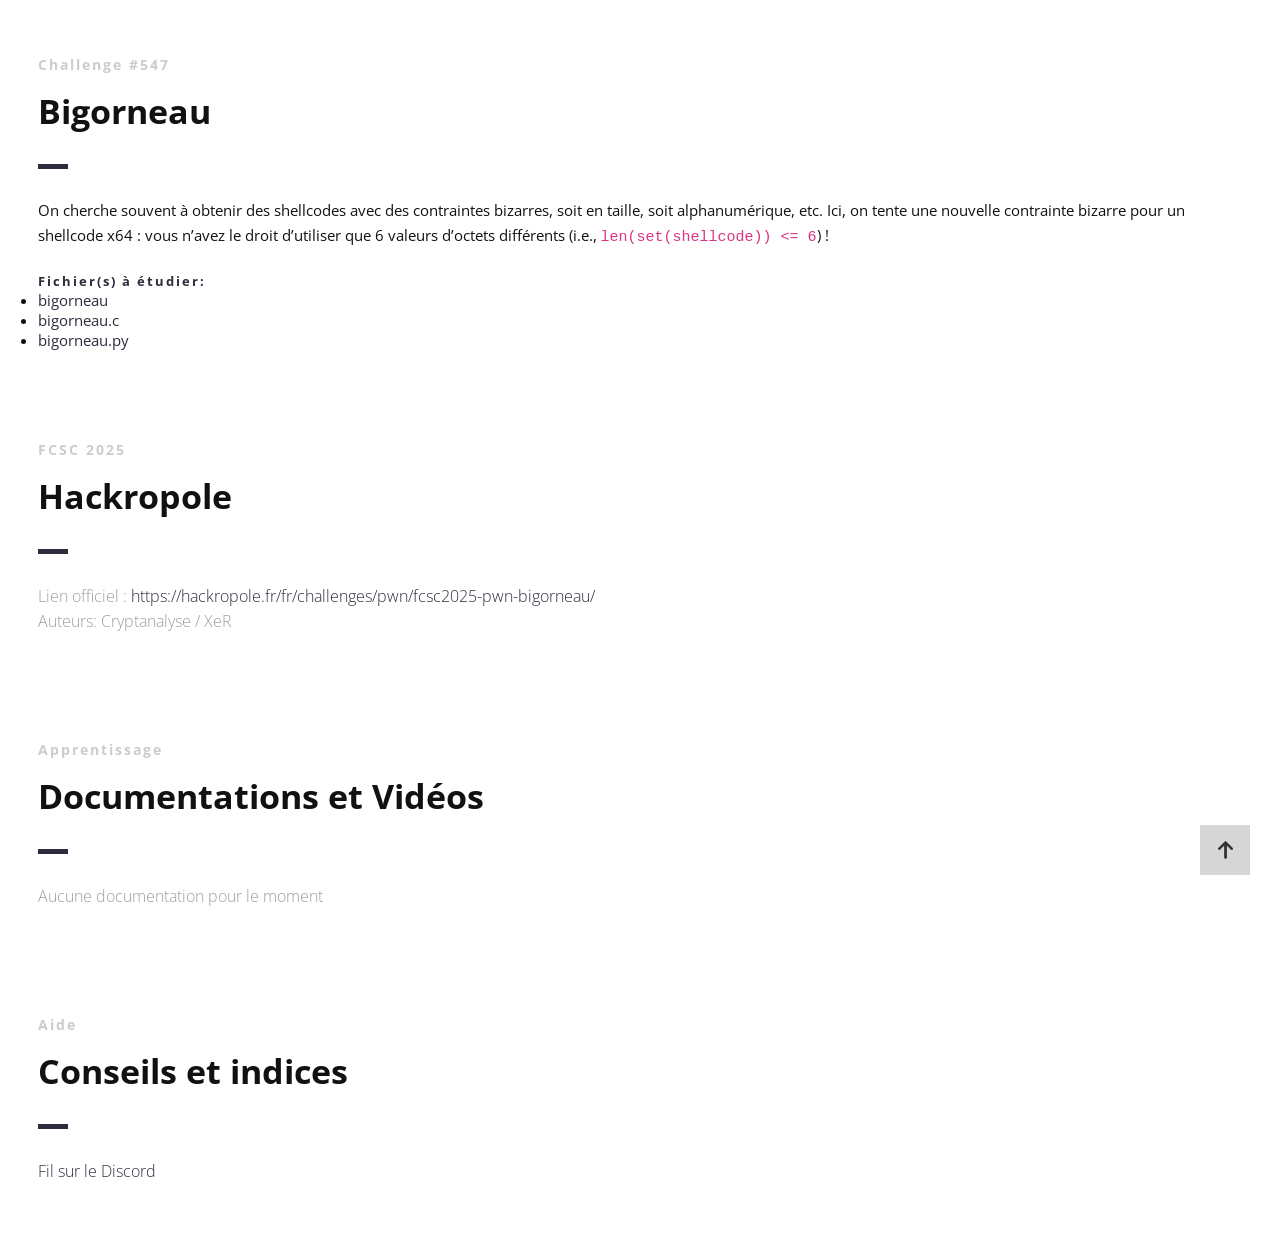
<file: presentation/index.html>
<!DOCTYPE html>
<html>

<head lang="fr">
    <meta charset="UTF-8">
    <!--Page Title-->
    <title>Hack-Oeil - Les CTFs de Cyrhades</title>
    <!--Meta Keywords and Description-->
    <meta name="keywords" content="">
    <meta name="description" content="">
    <meta name="viewport" content="width=device-width, initial-scale=1.0, user-scalable=no" />
    <link rel="shortcut icon" href="./assets/images/favicon.ico" title="Favicon" />
    <link rel="stylesheet" href="./assets/css/style.css">
    <link href='https://fonts.googleapis.com/css?family=Open+Sans:400,300,600,700,800' rel='stylesheet' type='text/css'>
    <script src="./assets/js/highlight.min.js"></script>
    <script>
        document.addEventListener('DOMContentLoaded', () => {
            // Vérifie si la fenêtre est dans une iframe
            if (window.self !== window.top) {
                document.querySelectorAll('a').forEach((link) => {
                    link.addEventListener('click', (event) => {
                        const a = event.target.closest('a[href^="http"]');
                        if (a) {
                            event.preventDefault();
                            window.parent.postMessage({
                                type: "open-external",
                                url: a.href
                            }, "*");
                        }
                    });
                });
            }
            // Active la coloration syntaxique :
            if (window.hljs) {
                hljs.highlightAll();
            } else {
                console.error("Highlight.js non chargé !");
            }
        });
    </script>
</head>

<body>

    <div id="wrapper">
        <!--Main Content Area-->
        <main id="content">
            <!--Ctf-->
            <section class="ctf scrollto">
                <article class="row clearfix">
                    <div class="col-1">
                        <div class="section-heading">
                            <h3>Challenge #547</h3>
                            <h2 class="section-title">Bigorneau</h2>
                            <p>
On cherche souvent à obtenir des shellcodes avec des contraintes bizarres, soit en taille, soit alphanumérique, etc. Ici, on tente une nouvelle contrainte bizarre pour un shellcode x64 : vous n’avez le droit d’utiliser que 6 valeurs d’octets différents (i.e., <code>len(set(shellcode)) <= 6</code>) !
                            </p>
                            <h4>Fichier(s) à étudier:</h4>
                            <ul>
                                <li><a href="../files/bigorneau">bigorneau</a></li>
                                <li><a href="../files/bigorneau.c">bigorneau.c</a></li>
                                <li><a href="../files/bigorneau.py">bigorneau.py</a></li>
                            </ul>
                        </div>
                    </div>
                </article>

                <article class="row clearfix">
                    <div class="col-1">
                        <div class="section-heading">
                            <h3>FCSC 2025</h3>
                            <h2 class="section-title">Hackropole</h2>
                            <p class="section-subtitle">
                                Lien officiel :
                                <a target="_blank" href="https://hackropole.fr/fr/challenges/pwn/fcsc2025-pwn-bigorneau/">https://hackropole.fr/fr/challenges/pwn/fcsc2025-pwn-bigorneau/</a>
                                <br />
                                Auteurs: Cryptanalyse / XeR
                            </p>
                        </div>
                    </div>
                </article>

                <article class="row clearfix">
                    <div class="col-1">
                        <div class="section-heading">
                            <h3>Apprentissage</h3>
                            <h2 class="section-title">Documentations et Vidéos</h2>
                            <p class="section-subtitle">
                                Aucune documentation pour le moment
                            </p>
                        </div>
                    </div>
                </article>

                <article class="row clearfix">
                    <div class="col-1">
                        <div class="section-heading">
                            <h3>Aide</h3>
                            <h2 class="section-title">Conseils et indices</h2>
                            <p class="section-subtitle">
                                <a target="_blank"
                                    href="https://discord.com/channels/1175764392307077120/1175764601716092948">Fil sur
                                    le Discord</a>
                            </p>
                        </div>
                    </div>
                </article>
            </section>
            <!--End of Ctf-->
        </main>
        <!--End Main Content Area-->

        <a id="scrollUp" href="#wrapper" style="position: fixed; z-index: 1000;"
            aria-label="Remonter en haut de la page" title="Remonter en tête de site"></a>
    </div>
</body>

</html>
</file>
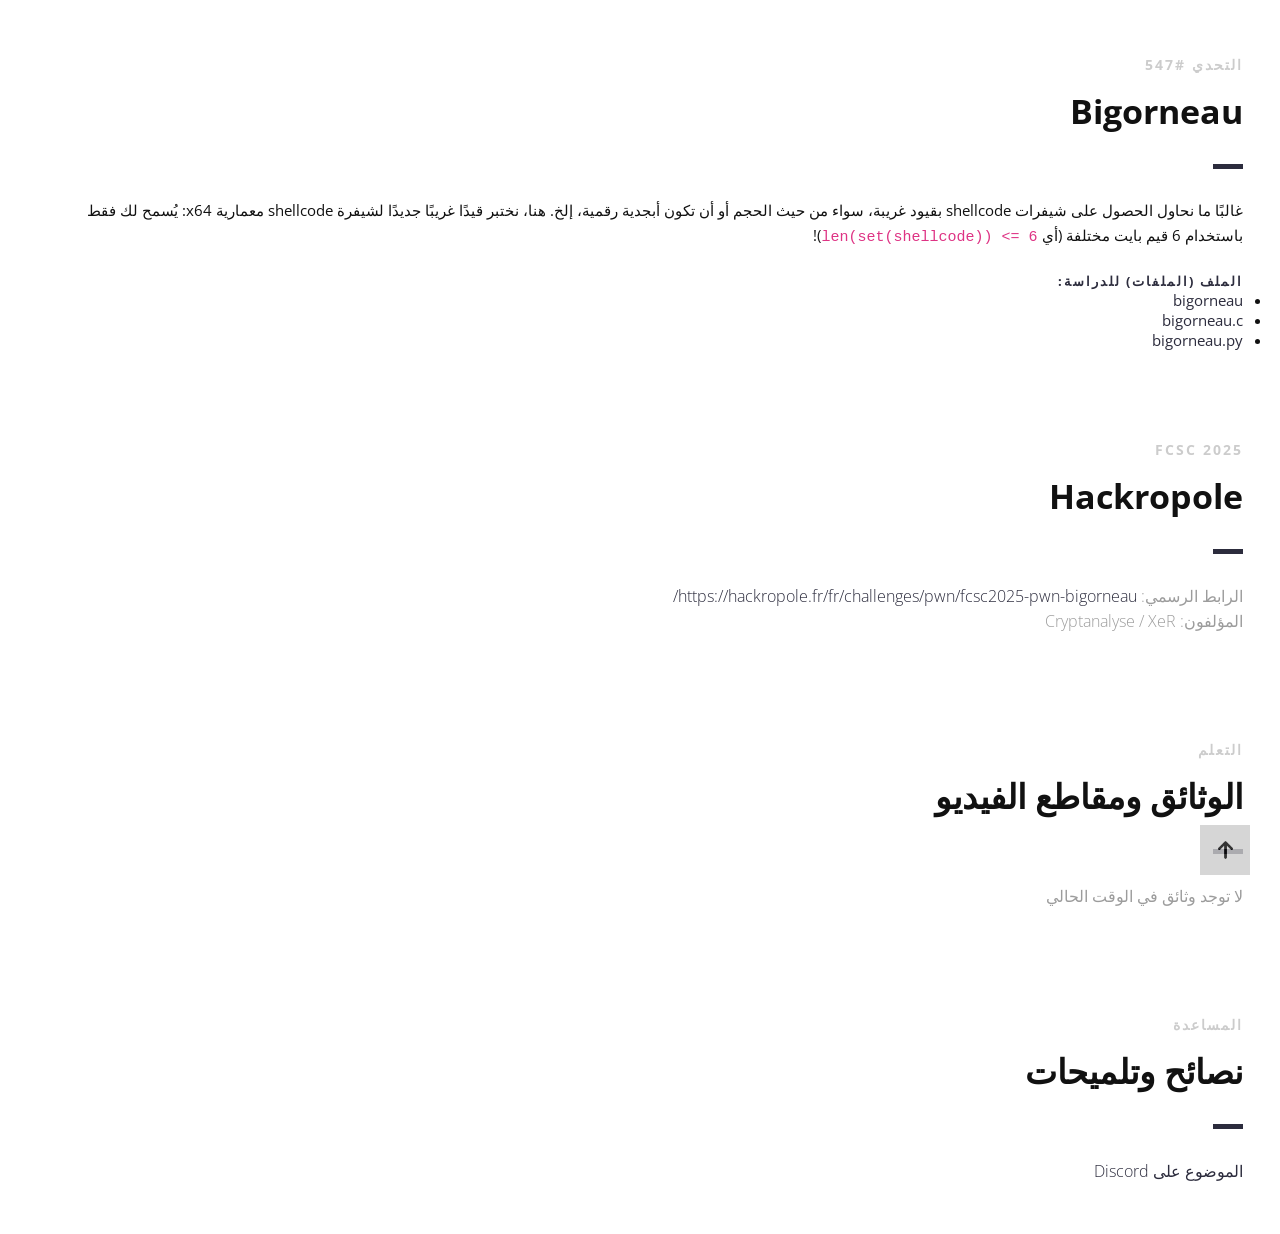
<file: presentation/index_ar.html>
<!DOCTYPE html>
<html lang="ar" dir="rtl">

<head>
    <meta charset="UTF-8">
    <!--Page Title-->
    <title>Hack-Oeil - تحديات CTF لـ Cyrhades</title>
    <!--Meta Keywords and Description-->
    <meta name="keywords" content="">
    <meta name="description" content="">
    <meta name="viewport" content="width=device-width, initial-scale=1.0, user-scalable=no" />
    <link rel="shortcut icon" href="./assets/images/favicon.ico" title="Favicon" />
    <link rel="stylesheet" href="./assets/css/style.css">
    <link href='https://fonts.googleapis.com/css?family=Open+Sans:400,300,600,700,800' rel='stylesheet' type='text/css'>
    <script src="./assets/js/highlight.min.js"></script>
    <script>
        document.addEventListener('DOMContentLoaded', () => {
            // التحقق مما إذا كانت النافذة داخل iframe
            if (window.self !== window.top) {
                document.querySelectorAll('a').forEach((link) => {
                    link.addEventListener('click', (event) => {
                        const a = event.target.closest('a[href^="http"]');
                        if (a) {
                            event.preventDefault();
                            window.parent.postMessage({
                                type: "open-external",
                                url: a.href
                            }, "*");
                        }
                    });
                });
            }
            // تفعيل تلوين التعليمات البرمجية:
            if (window.hljs) {
                hljs.highlightAll();
            } else {
                console.error("Highlight.js غير محمل!");
            }
        });
    </script>
</head>

<body>

    <div id="wrapper">
        <!--Main Content Area-->
        <main id="content">
            <!--Ctf-->
            <section class="ctf scrollto">
                <article class="row clearfix">
                    <div class="col-1">
                        <div class="section-heading">
                            <h3>التحدي #547</h3>
                            <h2 class="section-title">Bigorneau</h2>
                            <p>
غالبًا ما نحاول الحصول على شيفرات shellcode بقيود غريبة، سواء من حيث الحجم أو أن تكون أبجدية رقمية، إلخ. هنا، نختبر قيدًا غريبًا جديدًا لشيفرة shellcode معمارية x64: يُسمح لك فقط باستخدام 6 قيم بايت مختلفة (أي <code>len(set(shellcode)) <= 6</code>)!
                            </p>
                            <h4>الملف (الملفات) للدراسة:</h4>
                            <ul>
                                <li><a href="../files/bigorneau">bigorneau</a></li>
                                <li><a href="../files/bigorneau.c">bigorneau.c</a></li>
                                <li><a href="../files/bigorneau.py">bigorneau.py</a></li>
                            </ul>
                        </div>
                    </div>
                </article>

                <article class="row clearfix">
                    <div class="col-1">
                        <div class="section-heading">
                            <h3>FCSC 2025</h3>
                            <h2 class="section-title">Hackropole</h2>
                            <p class="section-subtitle">
                                الرابط الرسمي:
                                <a target="_blank" href="https://hackropole.fr/fr/challenges/pwn/fcsc2025-pwn-bigorneau/">https://hackropole.fr/fr/challenges/pwn/fcsc2025-pwn-bigorneau/</a>
                                <br />
                                المؤلفون: Cryptanalyse / XeR
                            </p>
                        </div>
                    </div>
                </article>

                <article class="row clearfix">
                    <div class="col-1">
                        <div class="section-heading">
                            <h3>التعلم</h3>
                            <h2 class="section-title">الوثائق ومقاطع الفيديو</h2>
                            <p class="section-subtitle">
                                لا توجد وثائق في الوقت الحالي
                            </p>
                        </div>
                    </div>
                </article>

                <article class="row clearfix">
                    <div class="col-1">
                        <div class="section-heading">
                            <h3>المساعدة</h3>
                            <h2 class="section-title">نصائح وتلميحات</h2>
                            <p class="section-subtitle">
                                <a target="_blank"
                                    href="https://discord.com/channels/1175764392307077120/1175764601716092948">الموضوع على
                                    Discord</a>
                            </p>
                        </div>
                    </div>
                </article>
            </section>
            <!--End of Ctf-->
        </main>
        <!--End Main Content Area-->

        <a id="scrollUp" href="#wrapper" style="position: fixed; z-index: 1000;"
            aria-label="الرجوع إلى أعلى الصفحة" title="الرجوع إلى أعلى الموقع"></a>
    </div>
</body>

</html>
</file>
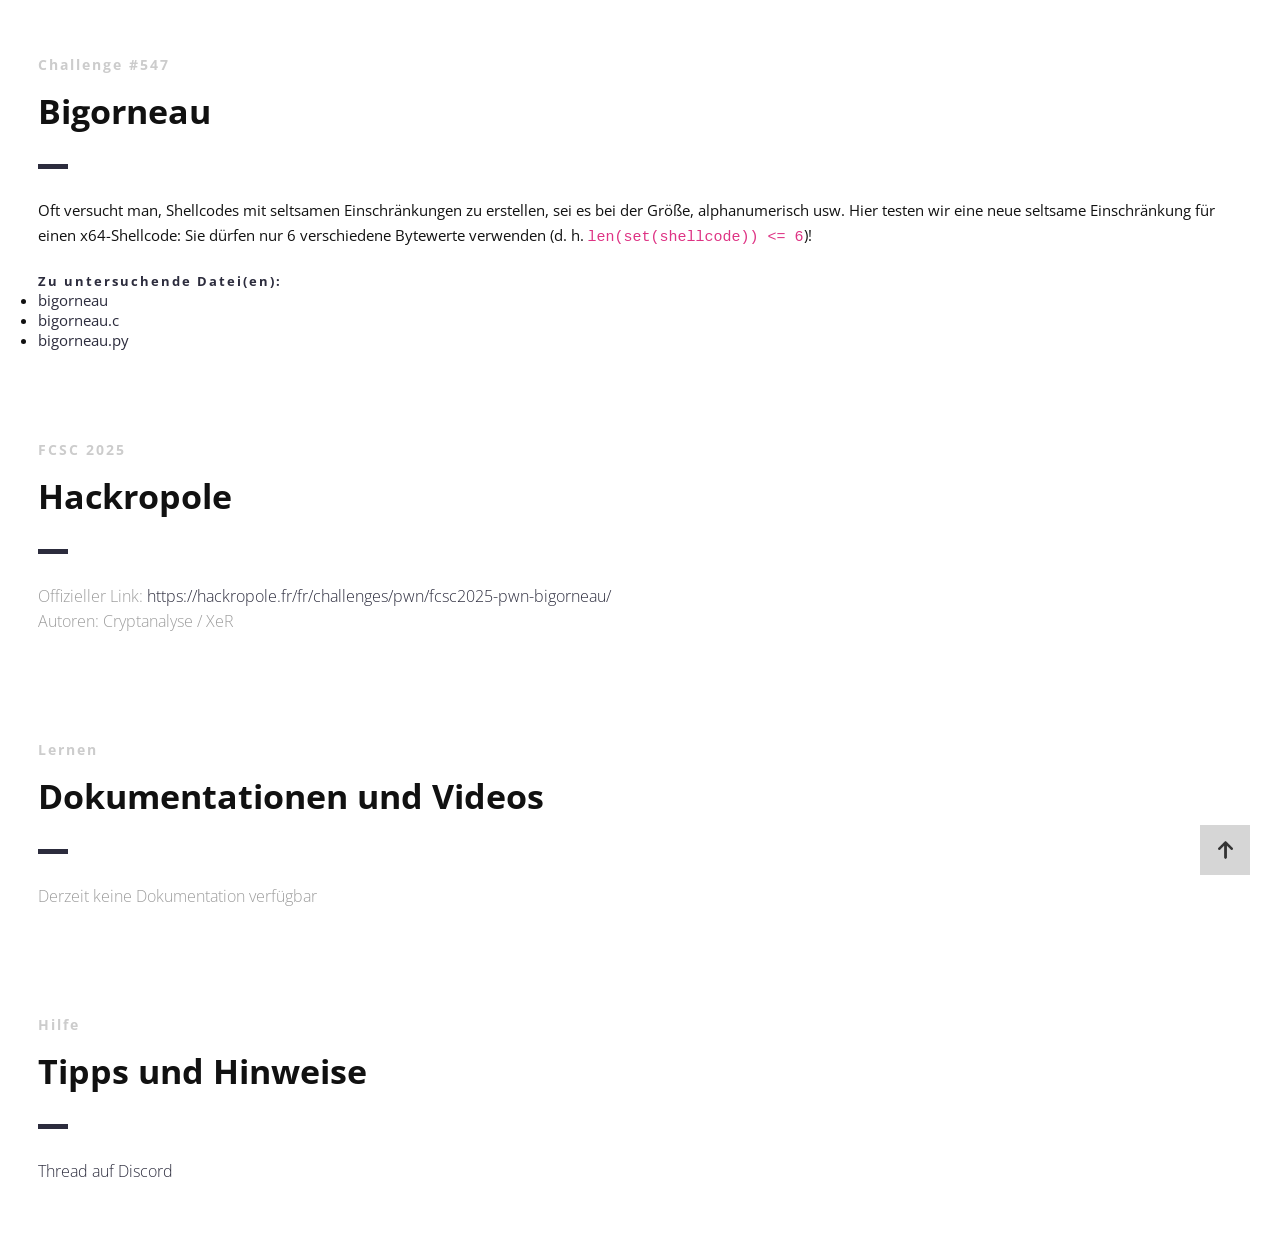
<file: presentation/index_de.html>
<!DOCTYPE html>
<html lang="de">

<head>
    <meta charset="UTF-8">
    <!--Page Title-->
    <title>Hack-Oeil - Die CTFs von Cyrhades</title>
    <!--Meta Keywords and Description-->
    <meta name="keywords" content="">
    <meta name="description" content="">
    <meta name="viewport" content="width=device-width, initial-scale=1.0, user-scalable=no" />
    <link rel="shortcut icon" href="./assets/images/favicon.ico" title="Favicon" />
    <link rel="stylesheet" href="./assets/css/style.css">
    <link href='https://fonts.googleapis.com/css?family=Open+Sans:400,300,600,700,800' rel='stylesheet' type='text/css'>
    <script src="./assets/js/highlight.min.js"></script>
    <script>
        document.addEventListener('DOMContentLoaded', () => {
            // Prüft, ob sich das Fenster in einem Iframe befindet
            if (window.self !== window.top) {
                document.querySelectorAll('a').forEach((link) => {
                    link.addEventListener('click', (event) => {
                        const a = event.target.closest('a[href^="http"]');
                        if (a) {
                            event.preventDefault();
                            window.parent.postMessage({
                                type: "open-external",
                                url: a.href
                            }, "*");
                        }
                    });
                });
            }
            // Syntax-Highlighting aktivieren:
            if (window.hljs) {
                hljs.highlightAll();
            } else {
                console.error("Highlight.js nicht geladen!");
            }
        });
    </script>
</head>

<body>

    <div id="wrapper">
        <!--Main Content Area-->
        <main id="content">
            <!--Ctf-->
            <section class="ctf scrollto">
                <article class="row clearfix">
                    <div class="col-1">
                        <div class="section-heading">
                            <h3>Challenge #547</h3>
                            <h2 class="section-title">Bigorneau</h2>
                            <p>
Oft versucht man, Shellcodes mit seltsamen Einschränkungen zu erstellen, sei es bei der Größe, alphanumerisch usw. Hier testen wir eine neue seltsame Einschränkung für einen x64-Shellcode: Sie dürfen nur 6 verschiedene Bytewerte verwenden (d. h. <code>len(set(shellcode)) <= 6</code>)!
                            </p>
                            <h4>Zu untersuchende Datei(en):</h4>
                            <ul>
                                <li><a href="../files/bigorneau">bigorneau</a></li>
                                <li><a href="../files/bigorneau.c">bigorneau.c</a></li>
                                <li><a href="../files/bigorneau.py">bigorneau.py</a></li>
                            </ul>
                        </div>
                    </div>
                </article>

                <article class="row clearfix">
                    <div class="col-1">
                        <div class="section-heading">
                            <h3>FCSC 2025</h3>
                            <h2 class="section-title">Hackropole</h2>
                            <p class="section-subtitle">
                                Offizieller Link:
                                <a target="_blank" href="https://hackropole.fr/fr/challenges/pwn/fcsc2025-pwn-bigorneau/">https://hackropole.fr/fr/challenges/pwn/fcsc2025-pwn-bigorneau/</a>
                                <br />
                                Autoren: Cryptanalyse / XeR
                            </p>
                        </div>
                    </div>
                </article>

                <article class="row clearfix">
                    <div class="col-1">
                        <div class="section-heading">
                            <h3>Lernen</h3>
                            <h2 class="section-title">Dokumentationen und Videos</h2>
                            <p class="section-subtitle">
                                Derzeit keine Dokumentation verfügbar
                            </p>
                        </div>
                    </div>
                </article>

                <article class="row clearfix">
                    <div class="col-1">
                        <div class="section-heading">
                            <h3>Hilfe</h3>
                            <h2 class="section-title">Tipps und Hinweise</h2>
                            <p class="section-subtitle">
                                <a target="_blank"
                                    href="https://discord.com/channels/1175764392307077120/1175764601716092948">Thread auf
                                    Discord</a>
                            </p>
                        </div>
                    </div>
                </article>
            </section>
            <!--End of Ctf-->
        </main>
        <!--End Main Content Area-->

        <a id="scrollUp" href="#wrapper" style="position: fixed; z-index: 1000;"
            aria-label="Nach oben scrollen" title="Zum Seitenanfang"></a>
    </div>
</body>

</html>
</file>
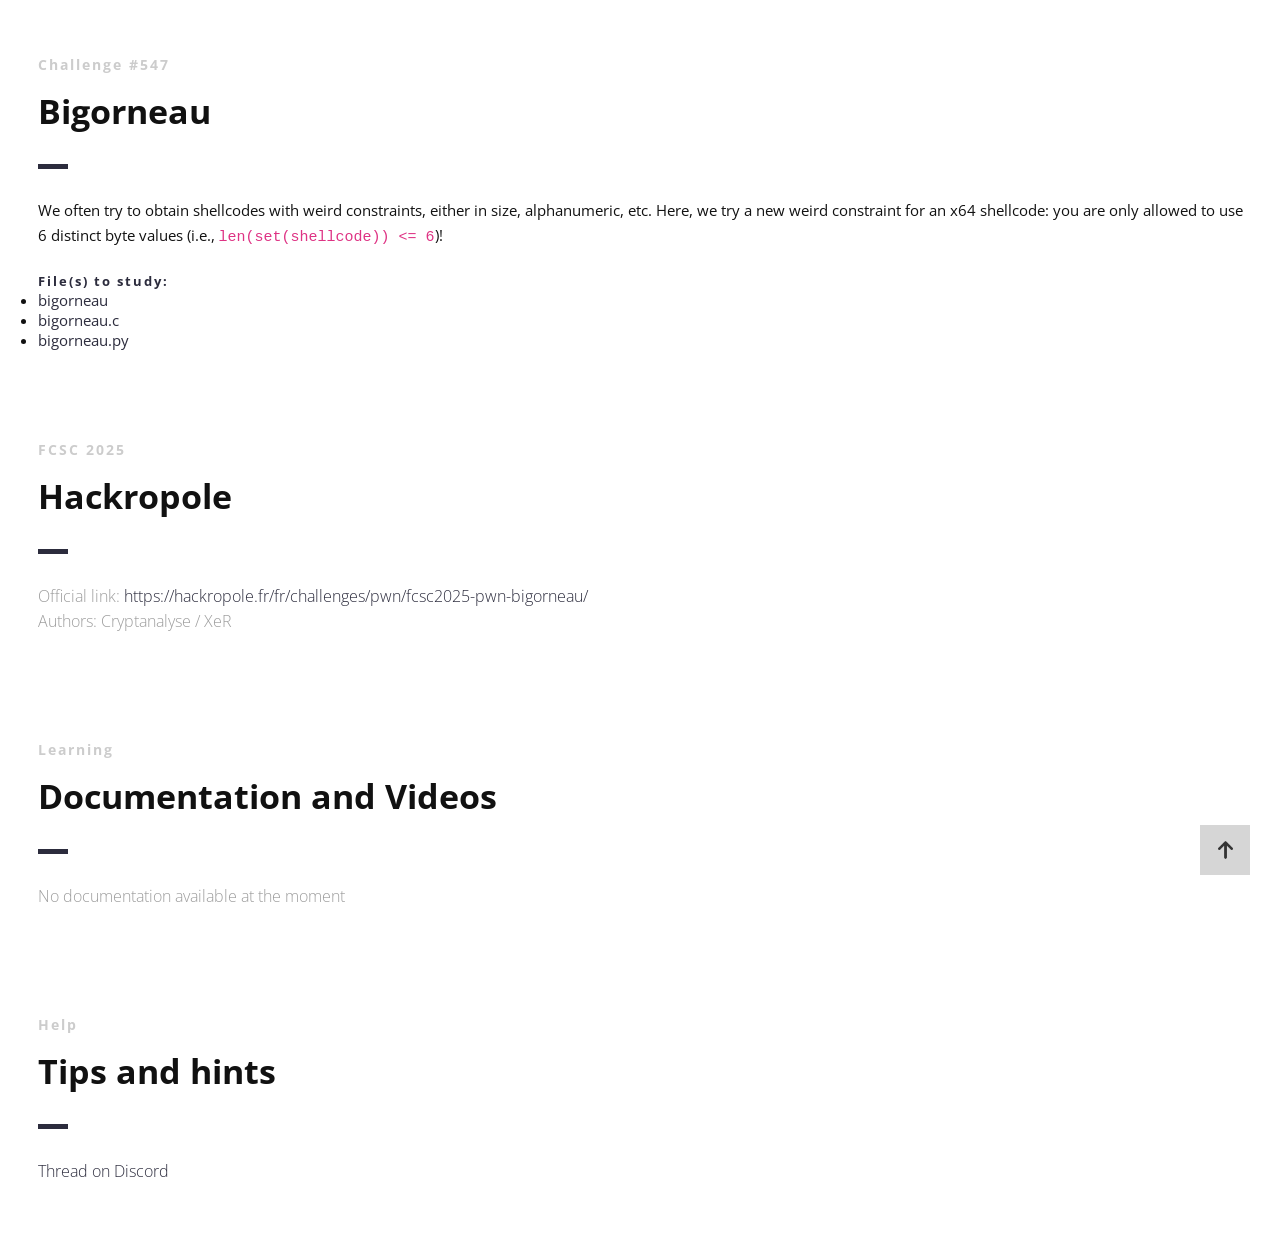
<file: presentation/index_en.html>
<!DOCTYPE html>
<html lang="en">

<head>
    <meta charset="UTF-8">
    <!--Page Title-->
    <title>Hack-Oeil - Cyrhades' CTFs</title>
    <!--Meta Keywords and Description-->
    <meta name="keywords" content="">
    <meta name="description" content="">
    <meta name="viewport" content="width=device-width, initial-scale=1.0, user-scalable=no" />
    <link rel="shortcut icon" href="./assets/images/favicon.ico" title="Favicon" />
    <link rel="stylesheet" href="./assets/css/style.css">
    <link href='https://fonts.googleapis.com/css?family=Open+Sans:400,300,600,700,800' rel='stylesheet' type='text/css'>
    <script src="./assets/js/highlight.min.js"></script>
    <script>
        document.addEventListener('DOMContentLoaded', () => {
            // Check if window is in an iframe
            if (window.self !== window.top) {
                document.querySelectorAll('a').forEach((link) => {
                    link.addEventListener('click', (event) => {
                        const a = event.target.closest('a[href^="http"]');
                        if (a) {
                            event.preventDefault();
                            window.parent.postMessage({
                                type: "open-external",
                                url: a.href
                            }, "*");
                        }
                    });
                });
            }
            // Enable syntax highlighting :
            if (window.hljs) {
                hljs.highlightAll();
            } else {
                console.error("Highlight.js not loaded!");
            }
        });
    </script>
</head>

<body>

    <div id="wrapper">
        <!--Main Content Area-->
        <main id="content">
            <!--Ctf-->
            <section class="ctf scrollto">
                <article class="row clearfix">
                    <div class="col-1">
                        <div class="section-heading">
                            <h3>Challenge #547</h3>
                            <h2 class="section-title">Bigorneau</h2>
                            <p>
We often try to obtain shellcodes with weird constraints, either in size, alphanumeric, etc. Here, we try a new weird constraint for an x64 shellcode: you are only allowed to use 6 distinct byte values (i.e., <code>len(set(shellcode)) <= 6</code>)!
                            </p>
                            <h4>File(s) to study:</h4>
                            <ul>
                                <li><a href="../files/bigorneau">bigorneau</a></li>
                                <li><a href="../files/bigorneau.c">bigorneau.c</a></li>
                                <li><a href="../files/bigorneau.py">bigorneau.py</a></li>
                            </ul>
                        </div>
                    </div>
                </article>

                <article class="row clearfix">
                    <div class="col-1">
                        <div class="section-heading">
                            <h3>FCSC 2025</h3>
                            <h2 class="section-title">Hackropole</h2>
                            <p class="section-subtitle">
                                Official link:
                                <a target="_blank" href="https://hackropole.fr/fr/challenges/pwn/fcsc2025-pwn-bigorneau/">https://hackropole.fr/fr/challenges/pwn/fcsc2025-pwn-bigorneau/</a>
                                <br />
                                Authors: Cryptanalyse / XeR
                            </p>
                        </div>
                    </div>
                </article>

                <article class="row clearfix">
                    <div class="col-1">
                        <div class="section-heading">
                            <h3>Learning</h3>
                            <h2 class="section-title">Documentation and Videos</h2>
                            <p class="section-subtitle">
                                No documentation available at the moment
                            </p>
                        </div>
                    </div>
                </article>

                <article class="row clearfix">
                    <div class="col-1">
                        <div class="section-heading">
                            <h3>Help</h3>
                            <h2 class="section-title">Tips and hints</h2>
                            <p class="section-subtitle">
                                <a target="_blank"
                                    href="https://discord.com/channels/1175764392307077120/1175764601716092948">Thread on
                                    Discord</a>
                            </p>
                        </div>
                    </div>
                </article>
            </section>
            <!--End of Ctf-->
        </main>
        <!--End Main Content Area-->

        <a id="scrollUp" href="#wrapper" style="position: fixed; z-index: 1000;"
            aria-label="Scroll to top" title="Scroll to top of site"></a>
    </div>
</body>

</html>
</file>
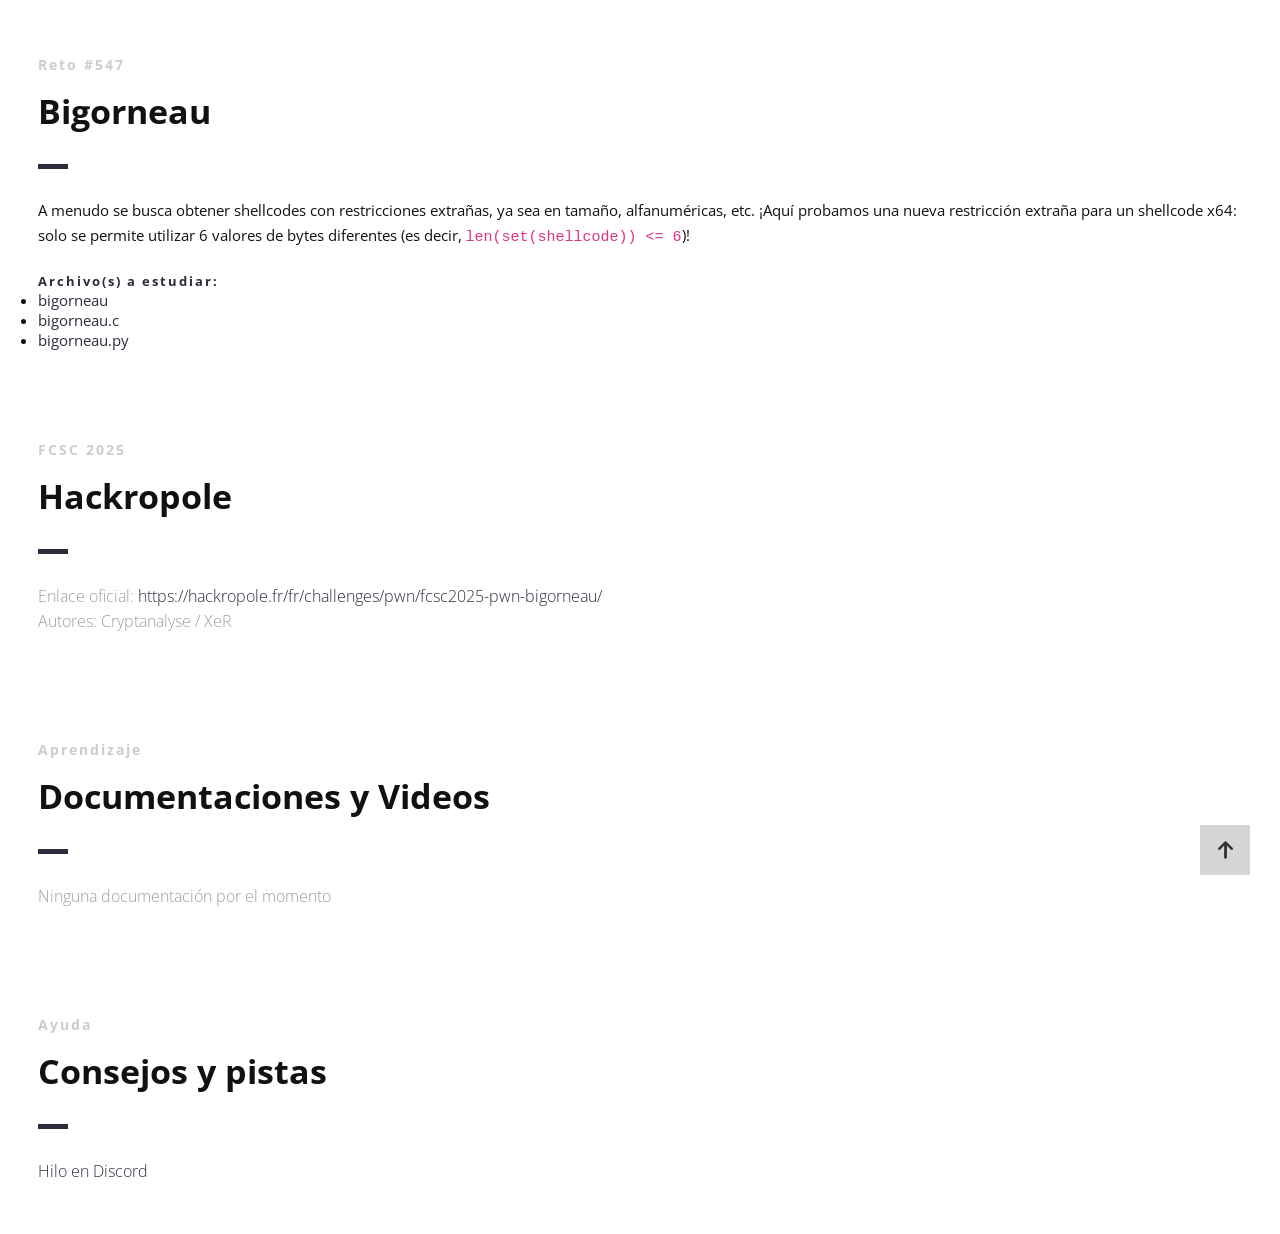
<file: presentation/index_es.html>
<!DOCTYPE html>
<html lang="es">

<head>
    <meta charset="UTF-8">
    <!--Page Title-->
    <title>Hack-Oeil - Los CTFs de Cyrhades</title>
    <!--Meta Keywords and Description-->
    <meta name="keywords" content="">
    <meta name="description" content="">
    <meta name="viewport" content="width=device-width, initial-scale=1.0, user-scalable=no" />
    <link rel="shortcut icon" href="./assets/images/favicon.ico" title="Favicon" />
    <link rel="stylesheet" href="./assets/css/style.css">
    <link href='https://fonts.googleapis.com/css?family=Open+Sans:400,300,600,700,800' rel='stylesheet' type='text/css'>
    <script src="./assets/js/highlight.min.js"></script>
    <script>
        document.addEventListener('DOMContentLoaded', () => {
            // Comprueba si la ventana está en un iframe
            if (window.self !== window.top) {
                document.querySelectorAll('a').forEach((link) => {
                    link.addEventListener('click', (event) => {
                        const a = event.target.closest('a[href^="http"]');
                        if (a) {
                            event.preventDefault();
                            window.parent.postMessage({
                                type: "open-external",
                                url: a.href
                            }, "*");
                        }
                    });
                });
            }
            // Activa el resaltado de sintaxis:
            if (window.hljs) {
                hljs.highlightAll();
            } else {
                console.error("¡Highlight.js no cargado!");
            }
        });
    </script>
</head>

<body>

    <div id="wrapper">
        <!--Main Content Area-->
        <main id="content">
            <!--Ctf-->
            <section class="ctf scrollto">
                <article class="row clearfix">
                    <div class="col-1">
                        <div class="section-heading">
                            <h3>Reto #547</h3>
                            <h2 class="section-title">Bigorneau</h2>
                            <p>
A menudo se busca obtener shellcodes con restricciones extrañas, ya sea en tamaño, alfanuméricas, etc. ¡Aquí probamos una nueva restricción extraña para un shellcode x64: solo se permite utilizar 6 valores de bytes diferentes (es decir, <code>len(set(shellcode)) <= 6</code>)!
                            </p>
                            <h4>Archivo(s) a estudiar:</h4>
                            <ul>
                                <li><a href="../files/bigorneau">bigorneau</a></li>
                                <li><a href="../files/bigorneau.c">bigorneau.c</a></li>
                                <li><a href="../files/bigorneau.py">bigorneau.py</a></li>
                            </ul>
                        </div>
                    </div>
                </article>

                <article class="row clearfix">
                    <div class="col-1">
                        <div class="section-heading">
                            <h3>FCSC 2025</h3>
                            <h2 class="section-title">Hackropole</h2>
                            <p class="section-subtitle">
                                Enlace oficial:
                                <a target="_blank" href="https://hackropole.fr/fr/challenges/pwn/fcsc2025-pwn-bigorneau/">https://hackropole.fr/fr/challenges/pwn/fcsc2025-pwn-bigorneau/</a>
                                <br />
                                Autores: Cryptanalyse / XeR
                            </p>
                        </div>
                    </div>
                </article>

                <article class="row clearfix">
                    <div class="col-1">
                        <div class="section-heading">
                            <h3>Aprendizaje</h3>
                            <h2 class="section-title">Documentaciones y Videos</h2>
                            <p class="section-subtitle">
                                Ninguna documentación por el momento
                            </p>
                        </div>
                    </div>
                </article>

                <article class="row clearfix">
                    <div class="col-1">
                        <div class="section-heading">
                            <h3>Ayuda</h3>
                            <h2 class="section-title">Consejos y pistas</h2>
                            <p class="section-subtitle">
                                <a target="_blank"
                                    href="https://discord.com/channels/1175764392307077120/1175764601716092948">Hilo en
                                    Discord</a>
                            </p>
                        </div>
                    </div>
                </article>
            </section>
            <!--End of Ctf-->
        </main>
        <!--End Main Content Area-->

        <a id="scrollUp" href="#wrapper" style="position: fixed; z-index: 1000;"
            aria-label="Volver arriba" title="Volver al inicio del sitio"></a>
    </div>
</body>

</html>
</file>
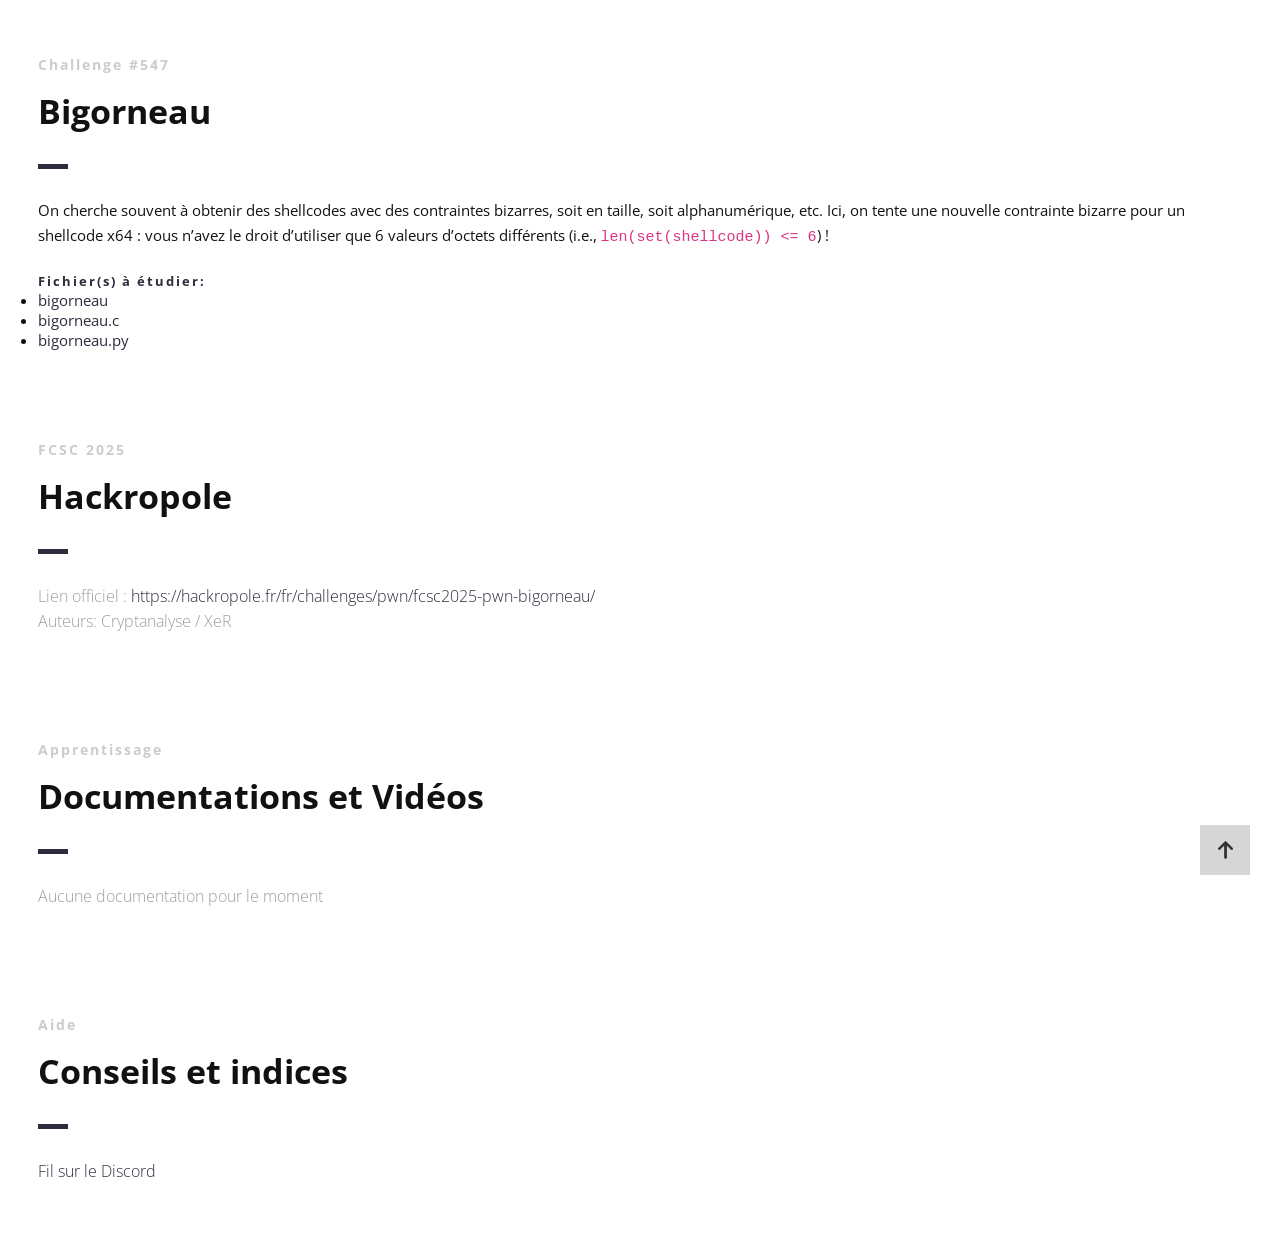
<file: presentation/index_fr.html>
<!DOCTYPE html>
<html lang="fr">

<head>
    <meta charset="UTF-8">
    <!--Page Title-->
    <title>Hack-Oeil - Les CTFs de Cyrhades</title>
    <!--Meta Keywords and Description-->
    <meta name="keywords" content="">
    <meta name="description" content="">
    <meta name="viewport" content="width=device-width, initial-scale=1.0, user-scalable=no" />
    <link rel="shortcut icon" href="./assets/images/favicon.ico" title="Favicon" />
    <link rel="stylesheet" href="./assets/css/style.css">
    <link href='https://fonts.googleapis.com/css?family=Open+Sans:400,300,600,700,800' rel='stylesheet' type='text/css'>
    <script src="./assets/js/highlight.min.js"></script>
    <script>
        document.addEventListener('DOMContentLoaded', () => {
            // Vérifie si la fenêtre est dans une iframe
            if (window.self !== window.top) {
                document.querySelectorAll('a').forEach((link) => {
                    link.addEventListener('click', (event) => {
                        const a = event.target.closest('a[href^="http"]');
                        if (a) {
                            event.preventDefault();
                            window.parent.postMessage({
                                type: "open-external",
                                url: a.href
                            }, "*");
                        }
                    });
                });
            }
            // Active la coloration syntaxique :
            if (window.hljs) {
                hljs.highlightAll();
            } else {
                console.error("Highlight.js non chargé !");
            }
        });
    </script>
</head>

<body>

    <div id="wrapper">
        <!--Main Content Area-->
        <main id="content">
            <!--Ctf-->
            <section class="ctf scrollto">
                <article class="row clearfix">
                    <div class="col-1">
                        <div class="section-heading">
                            <h3>Challenge #547</h3>
                            <h2 class="section-title">Bigorneau</h2>
                            <p>
On cherche souvent à obtenir des shellcodes avec des contraintes bizarres, soit en taille, soit alphanumérique, etc. Ici, on tente une nouvelle contrainte bizarre pour un shellcode x64 : vous n’avez le droit d’utiliser que 6 valeurs d’octets différents (i.e., <code>len(set(shellcode)) <= 6</code>) !
                            </p>
                            <h4>Fichier(s) à étudier:</h4>
                            <ul>
                                <li><a href="../files/bigorneau">bigorneau</a></li>
                                <li><a href="../files/bigorneau.c">bigorneau.c</a></li>
                                <li><a href="../files/bigorneau.py">bigorneau.py</a></li>
                            </ul>
                        </div>
                    </div>
                </article>

                <article class="row clearfix">
                    <div class="col-1">
                        <div class="section-heading">
                            <h3>FCSC 2025</h3>
                            <h2 class="section-title">Hackropole</h2>
                            <p class="section-subtitle">
                                Lien officiel :
                                <a target="_blank" href="https://hackropole.fr/fr/challenges/pwn/fcsc2025-pwn-bigorneau/">https://hackropole.fr/fr/challenges/pwn/fcsc2025-pwn-bigorneau/</a>
                                <br />
                                Auteurs: Cryptanalyse / XeR
                            </p>
                        </div>
                    </div>
                </article>

                <article class="row clearfix">
                    <div class="col-1">
                        <div class="section-heading">
                            <h3>Apprentissage</h3>
                            <h2 class="section-title">Documentations et Vidéos</h2>
                            <p class="section-subtitle">
                                Aucune documentation pour le moment
                            </p>
                        </div>
                    </div>
                </article>

                <article class="row clearfix">
                    <div class="col-1">
                        <div class="section-heading">
                            <h3>Aide</h3>
                            <h2 class="section-title">Conseils et indices</h2>
                            <p class="section-subtitle">
                                <a target="_blank"
                                    href="https://discord.com/channels/1175764392307077120/1175764601716092948">Fil sur
                                    le Discord</a>
                            </p>
                        </div>
                    </div>
                </article>
            </section>
            <!--End of Ctf-->
        </main>
        <!--End Main Content Area-->

        <a id="scrollUp" href="#wrapper" style="position: fixed; z-index: 1000;"
            aria-label="Remonter en haut de la page" title="Remonter en tête de site"></a>
    </div>
</body>

</html>
</file>
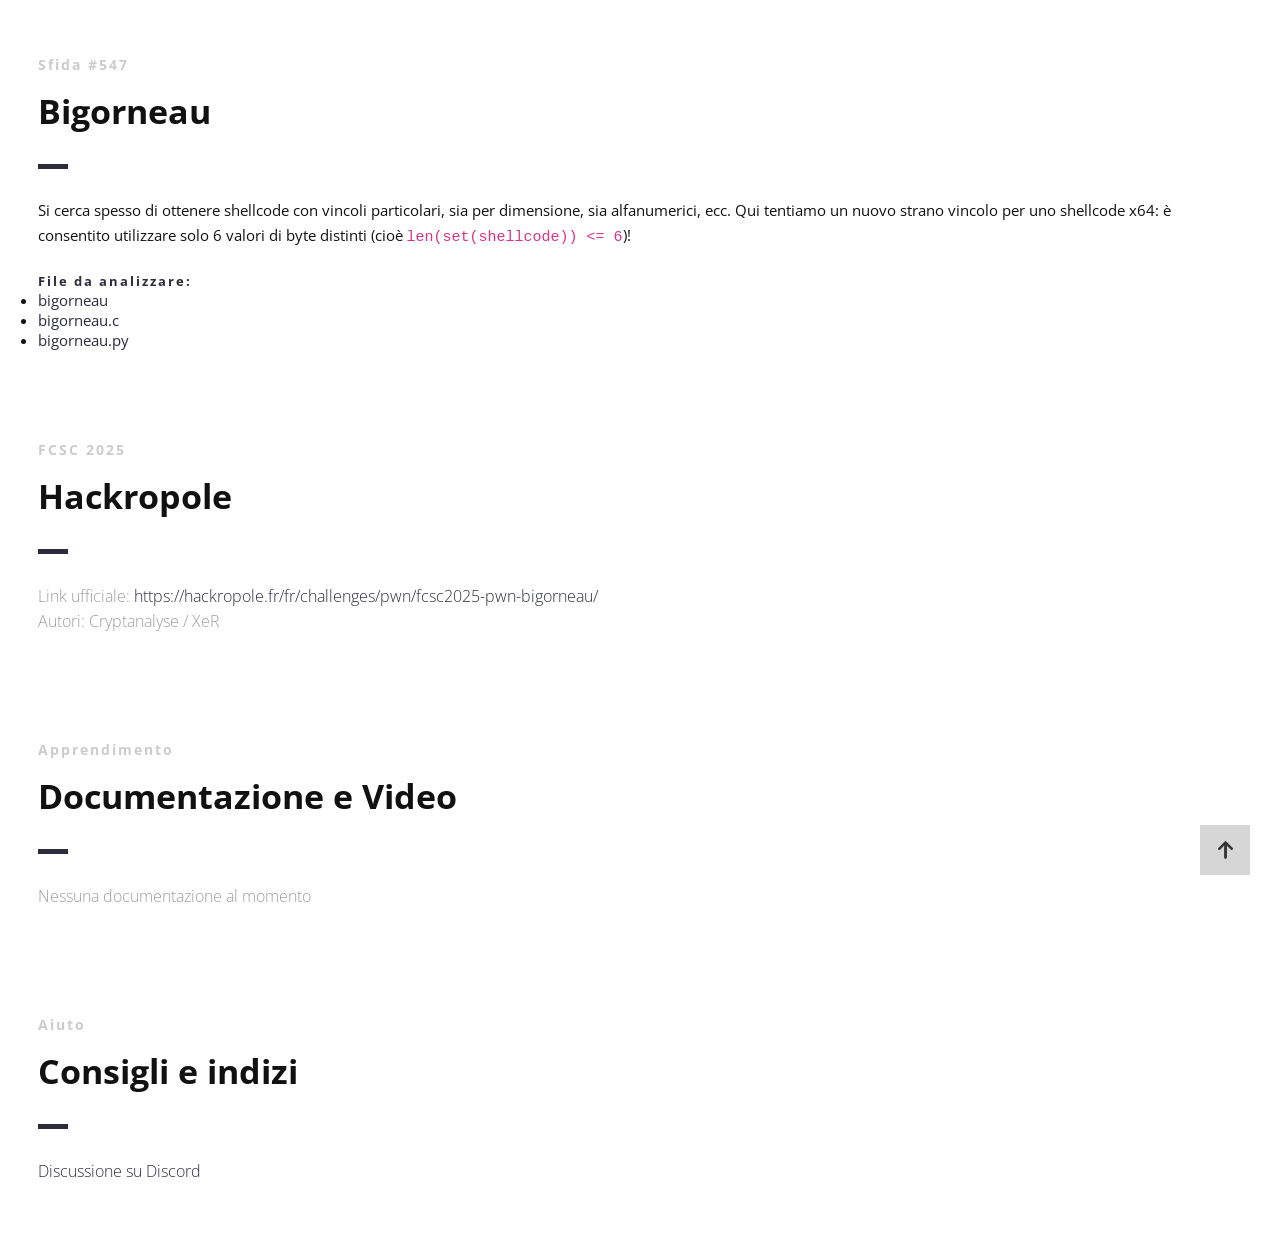
<file: presentation/index_it.html>
<!DOCTYPE html>
<html lang="it">

<head>
    <meta charset="UTF-8">
    <!--Page Title-->
    <title>Hack-Oeil - I CTF di Cyrhades</title>
    <!--Meta Keywords and Description-->
    <meta name="keywords" content="">
    <meta name="description" content="">
    <meta name="viewport" content="width=device-width, initial-scale=1.0, user-scalable=no" />
    <link rel="shortcut icon" href="./assets/images/favicon.ico" title="Favicon" />
    <link rel="stylesheet" href="./assets/css/style.css">
    <link href='https://fonts.googleapis.com/css?family=Open+Sans:400,300,600,700,800' rel='stylesheet' type='text/css'>
    <script src="./assets/js/highlight.min.js"></script>
    <script>
        document.addEventListener('DOMContentLoaded', () => {
            // Verifica se la finestra è in un iframe
            if (window.self !== window.top) {
                document.querySelectorAll('a').forEach((link) => {
                    link.addEventListener('click', (event) => {
                        const a = event.target.closest('a[href^="http"]');
                        if (a) {
                            event.preventDefault();
                            window.parent.postMessage({
                                type: "open-external",
                                url: a.href
                            }, "*");
                        }
                    });
                });
            }
            // Attiva l'evidenziazione della sintassi:
            if (window.hljs) {
                hljs.highlightAll();
            } else {
                console.error("Highlight.js non caricato!");
            }
        });
    </script>
</head>

<body>

    <div id="wrapper">
        <!--Main Content Area-->
        <main id="content">
            <!--Ctf-->
            <section class="ctf scrollto">
                <article class="row clearfix">
                    <div class="col-1">
                        <div class="section-heading">
                            <h3>Sfida #547</h3>
                            <h2 class="section-title">Bigorneau</h2>
                            <p>
Si cerca spesso di ottenere shellcode con vincoli particolari, sia per dimensione, sia alfanumerici, ecc. Qui tentiamo un nuovo strano vincolo per uno shellcode x64: è consentito utilizzare solo 6 valori di byte distinti (cioè <code>len(set(shellcode)) <= 6</code>)!
                            </p>
                            <h4>File da analizzare:</h4>
                            <ul>
                                <li><a href="../files/bigorneau">bigorneau</a></li>
                                <li><a href="../files/bigorneau.c">bigorneau.c</a></li>
                                <li><a href="../files/bigorneau.py">bigorneau.py</a></li>
                            </ul>
                        </div>
                    </div>
                </article>

                <article class="row clearfix">
                    <div class="col-1">
                        <div class="section-heading">
                            <h3>FCSC 2025</h3>
                            <h2 class="section-title">Hackropole</h2>
                            <p class="section-subtitle">
                                Link ufficiale:
                                <a target="_blank" href="https://hackropole.fr/fr/challenges/pwn/fcsc2025-pwn-bigorneau/">https://hackropole.fr/fr/challenges/pwn/fcsc2025-pwn-bigorneau/</a>
                                <br />
                                Autori: Cryptanalyse / XeR
                            </p>
                        </div>
                    </div>
                </article>

                <article class="row clearfix">
                    <div class="col-1">
                        <div class="section-heading">
                            <h3>Apprendimento</h3>
                            <h2 class="section-title">Documentazione e Video</h2>
                            <p class="section-subtitle">
                                Nessuna documentazione al momento
                            </p>
                        </div>
                    </div>
                </article>

                <article class="row clearfix">
                    <div class="col-1">
                        <div class="section-heading">
                            <h3>Aiuto</h3>
                            <h2 class="section-title">Consigli e indizi</h2>
                            <p class="section-subtitle">
                                <a target="_blank"
                                    href="https://discord.com/channels/1175764392307077120/1175764601716092948">Discussione
                                    su Discord</a>
                            </p>
                        </div>
                    </div>
                </article>
            </section>
            <!--End of Ctf-->
        </main>
        <!--End Main Content Area-->

        <a id="scrollUp" href="#wrapper" style="position: fixed; z-index: 1000;"
            aria-label="Torna a inizio pagina" title="Torna a inizio sito"></a>
    </div>
</body>

</html>
</file>
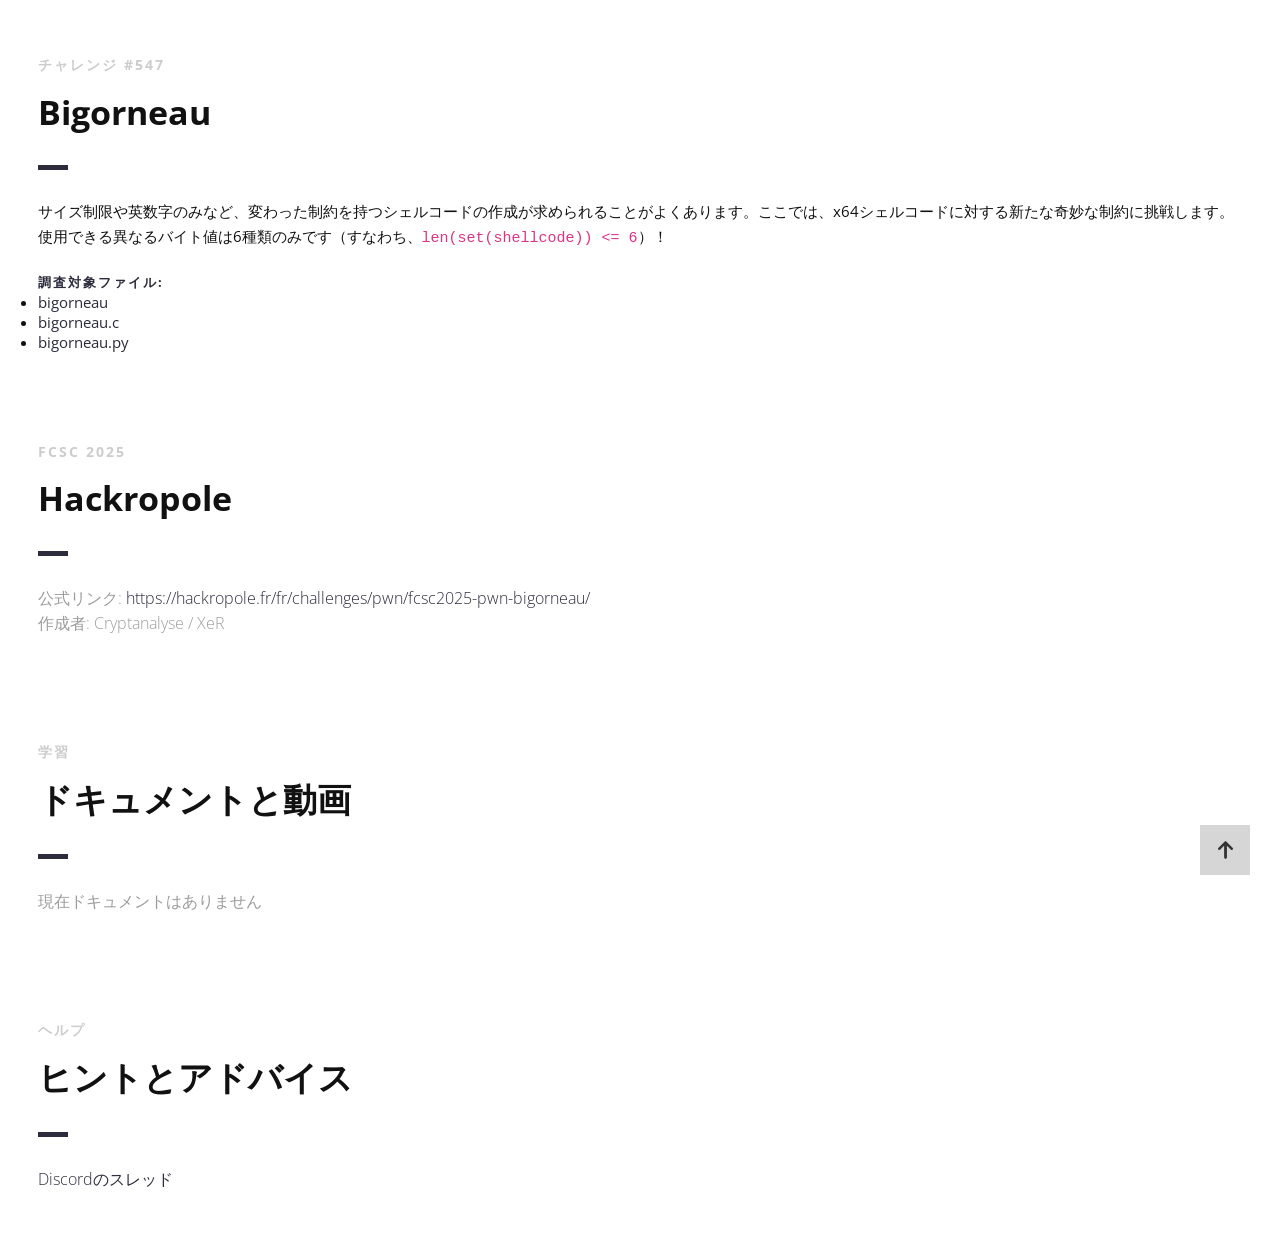
<file: presentation/index_ja.html>
<!DOCTYPE html>
<html lang="ja">

<head>
    <meta charset="UTF-8">
    <!--Page Title-->
    <title>Hack-Oeil - CyrhadesのCTF</title>
    <!--Meta Keywords and Description-->
    <meta name="keywords" content="">
    <meta name="description" content="">
    <meta name="viewport" content="width=device-width, initial-scale=1.0, user-scalable=no" />
    <link rel="shortcut icon" href="./assets/images/favicon.ico" title="Favicon" />
    <link rel="stylesheet" href="./assets/css/style.css">
    <link href='https://fonts.googleapis.com/css?family=Open+Sans:400,300,600,700,800' rel='stylesheet' type='text/css'>
    <script src="./assets/js/highlight.min.js"></script>
    <script>
        document.addEventListener('DOMContentLoaded', () => {
            // ウィンドウがiframe内にあるか確認
            if (window.self !== window.top) {
                document.querySelectorAll('a').forEach((link) => {
                    link.addEventListener('click', (event) => {
                        const a = event.target.closest('a[href^="http"]');
                        if (a) {
                            event.preventDefault();
                            window.parent.postMessage({
                                type: "open-external",
                                url: a.href
                            }, "*");
                        }
                    });
                });
            }
            // シンタックスハイライトを有効化:
            if (window.hljs) {
                hljs.highlightAll();
            } else {
                console.error("Highlight.jsが読み込まれていません！");
            }
        });
    </script>
</head>

<body>

    <div id="wrapper">
        <!--Main Content Area-->
        <main id="content">
            <!--Ctf-->
            <section class="ctf scrollto">
                <article class="row clearfix">
                    <div class="col-1">
                        <div class="section-heading">
                            <h3>チャレンジ #547</h3>
                            <h2 class="section-title">Bigorneau</h2>
                            <p>
サイズ制限や英数字のみなど、変わった制約を持つシェルコードの作成が求められることがよくあります。ここでは、x64シェルコードに対する新たな奇妙な制約に挑戦します。使用できる異なるバイト値は6種類のみです（すなわち、<code>len(set(shellcode)) <= 6</code>）！
                            </p>
                            <h4>調査対象ファイル:</h4>
                            <ul>
                                <li><a href="../files/bigorneau">bigorneau</a></li>
                                <li><a href="../files/bigorneau.c">bigorneau.c</a></li>
                                <li><a href="../files/bigorneau.py">bigorneau.py</a></li>
                            </ul>
                        </div>
                    </div>
                </article>

                <article class="row clearfix">
                    <div class="col-1">
                        <div class="section-heading">
                            <h3>FCSC 2025</h3>
                            <h2 class="section-title">Hackropole</h2>
                            <p class="section-subtitle">
                                公式リンク:
                                <a target="_blank" href="https://hackropole.fr/fr/challenges/pwn/fcsc2025-pwn-bigorneau/">https://hackropole.fr/fr/challenges/pwn/fcsc2025-pwn-bigorneau/</a>
                                <br />
                                作成者: Cryptanalyse / XeR
                            </p>
                        </div>
                    </div>
                </article>

                <article class="row clearfix">
                    <div class="col-1">
                        <div class="section-heading">
                            <h3>学習</h3>
                            <h2 class="section-title">ドキュメントと動画</h2>
                            <p class="section-subtitle">
                                現在ドキュメントはありません
                            </p>
                        </div>
                    </div>
                </article>

                <article class="row clearfix">
                    <div class="col-1">
                        <div class="section-heading">
                            <h3>ヘルプ</h3>
                            <h2 class="section-title">ヒントとアドバイス</h2>
                            <p class="section-subtitle">
                                <a target="_blank"
                                    href="https://discord.com/channels/1175764392307077120/1175764601716092948">Discordのスレッド</a>
                            </p>
                        </div>
                    </div>
                </article>
            </section>
            <!--End of Ctf-->
        </main>
        <!--End Main Content Area-->

        <a id="scrollUp" href="#wrapper" style="position: fixed; z-index: 1000;"
            aria-label="ページ上部へ戻る" title="サイトトップへ戻る"></a>
    </div>
</body>

</html>
</file>
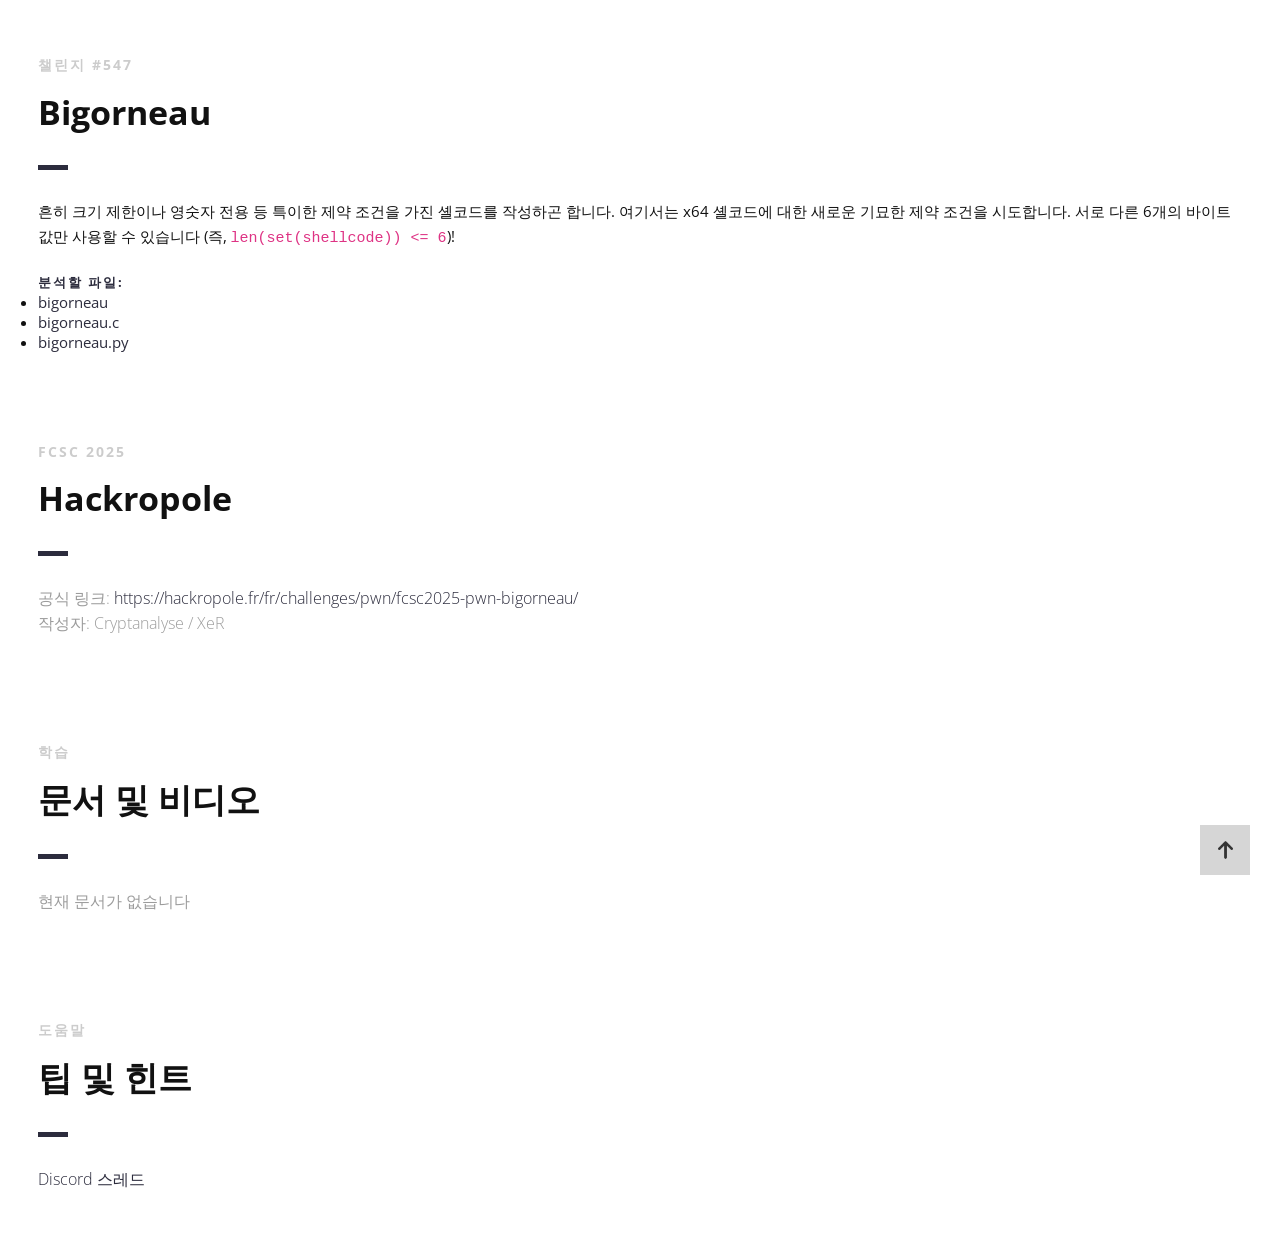
<file: presentation/index_ko.html>
<!DOCTYPE html>
<html lang="ko">

<head>
    <meta charset="UTF-8">
    <!--Page Title-->
    <title>Hack-Oeil - Cyrhades의 CTF</title>
    <!--Meta Keywords and Description-->
    <meta name="keywords" content="">
    <meta name="description" content="">
    <meta name="viewport" content="width=device-width, initial-scale=1.0, user-scalable=no" />
    <link rel="shortcut icon" href="./assets/images/favicon.ico" title="Favicon" />
    <link rel="stylesheet" href="./assets/css/style.css">
    <link href='https://fonts.googleapis.com/css?family=Open+Sans:400,300,600,700,800' rel='stylesheet' type='text/css'>
    <script src="./assets/js/highlight.min.js"></script>
    <script>
        document.addEventListener('DOMContentLoaded', () => {
            // 창이 iframe 내에 있는지 확인
            if (window.self !== window.top) {
                document.querySelectorAll('a').forEach((link) => {
                    link.addEventListener('click', (event) => {
                        const a = event.target.closest('a[href^="http"]');
                        if (a) {
                            event.preventDefault();
                            window.parent.postMessage({
                                type: "open-external",
                                url: a.href
                            }, "*");
                        }
                    });
                });
            }
            // 구문 강조 활성화:
            if (window.hljs) {
                hljs.highlightAll();
            } else {
                console.error("Highlight.js가 로드되지 않았습니다!");
            }
        });
    </script>
</head>

<body>

    <div id="wrapper">
        <!--Main Content Area-->
        <main id="content">
            <!--Ctf-->
            <section class="ctf scrollto">
                <article class="row clearfix">
                    <div class="col-1">
                        <div class="section-heading">
                            <h3>챌린지 #547</h3>
                            <h2 class="section-title">Bigorneau</h2>
                            <p>
흔히 크기 제한이나 영숫자 전용 등 특이한 제약 조건을 가진 셸코드를 작성하곤 합니다. 여기서는 x64 셸코드에 대한 새로운 기묘한 제약 조건을 시도합니다. 서로 다른 6개의 바이트 값만 사용할 수 있습니다 (즉, <code>len(set(shellcode)) <= 6</code>)!
                            </p>
                            <h4>분석할 파일:</h4>
                            <ul>
                                <li><a href="../files/bigorneau">bigorneau</a></li>
                                <li><a href="../files/bigorneau.c">bigorneau.c</a></li>
                                <li><a href="../files/bigorneau.py">bigorneau.py</a></li>
                            </ul>
                        </div>
                    </div>
                </article>

                <article class="row clearfix">
                    <div class="col-1">
                        <div class="section-heading">
                            <h3>FCSC 2025</h3>
                            <h2 class="section-title">Hackropole</h2>
                            <p class="section-subtitle">
                                공식 링크:
                                <a target="_blank" href="https://hackropole.fr/fr/challenges/pwn/fcsc2025-pwn-bigorneau/">https://hackropole.fr/fr/challenges/pwn/fcsc2025-pwn-bigorneau/</a>
                                <br />
                                작성자: Cryptanalyse / XeR
                            </p>
                        </div>
                    </div>
                </article>

                <article class="row clearfix">
                    <div class="col-1">
                        <div class="section-heading">
                            <h3>학습</h3>
                            <h2 class="section-title">문서 및 비디오</h2>
                            <p class="section-subtitle">
                                현재 문서가 없습니다
                            </p>
                        </div>
                    </div>
                </article>

                <article class="row clearfix">
                    <div class="col-1">
                        <div class="section-heading">
                            <h3>도움말</h3>
                            <h2 class="section-title">팁 및 힌트</h2>
                            <p class="section-subtitle">
                                <a target="_blank"
                                    href="https://discord.com/channels/1175764392307077120/1175764601716092948">Discord
                                    스레드</a>
                            </p>
                        </div>
                    </div>
                </article>
            </section>
            <!--End of Ctf-->
        </main>
        <!--End Main Content Area-->

        <a id="scrollUp" href="#wrapper" style="position: fixed; z-index: 1000;"
            aria-label="페이지 맨 위로 이동" title="사이트 맨 위로 이동"></a>
    </div>
</body>

</html>
</file>
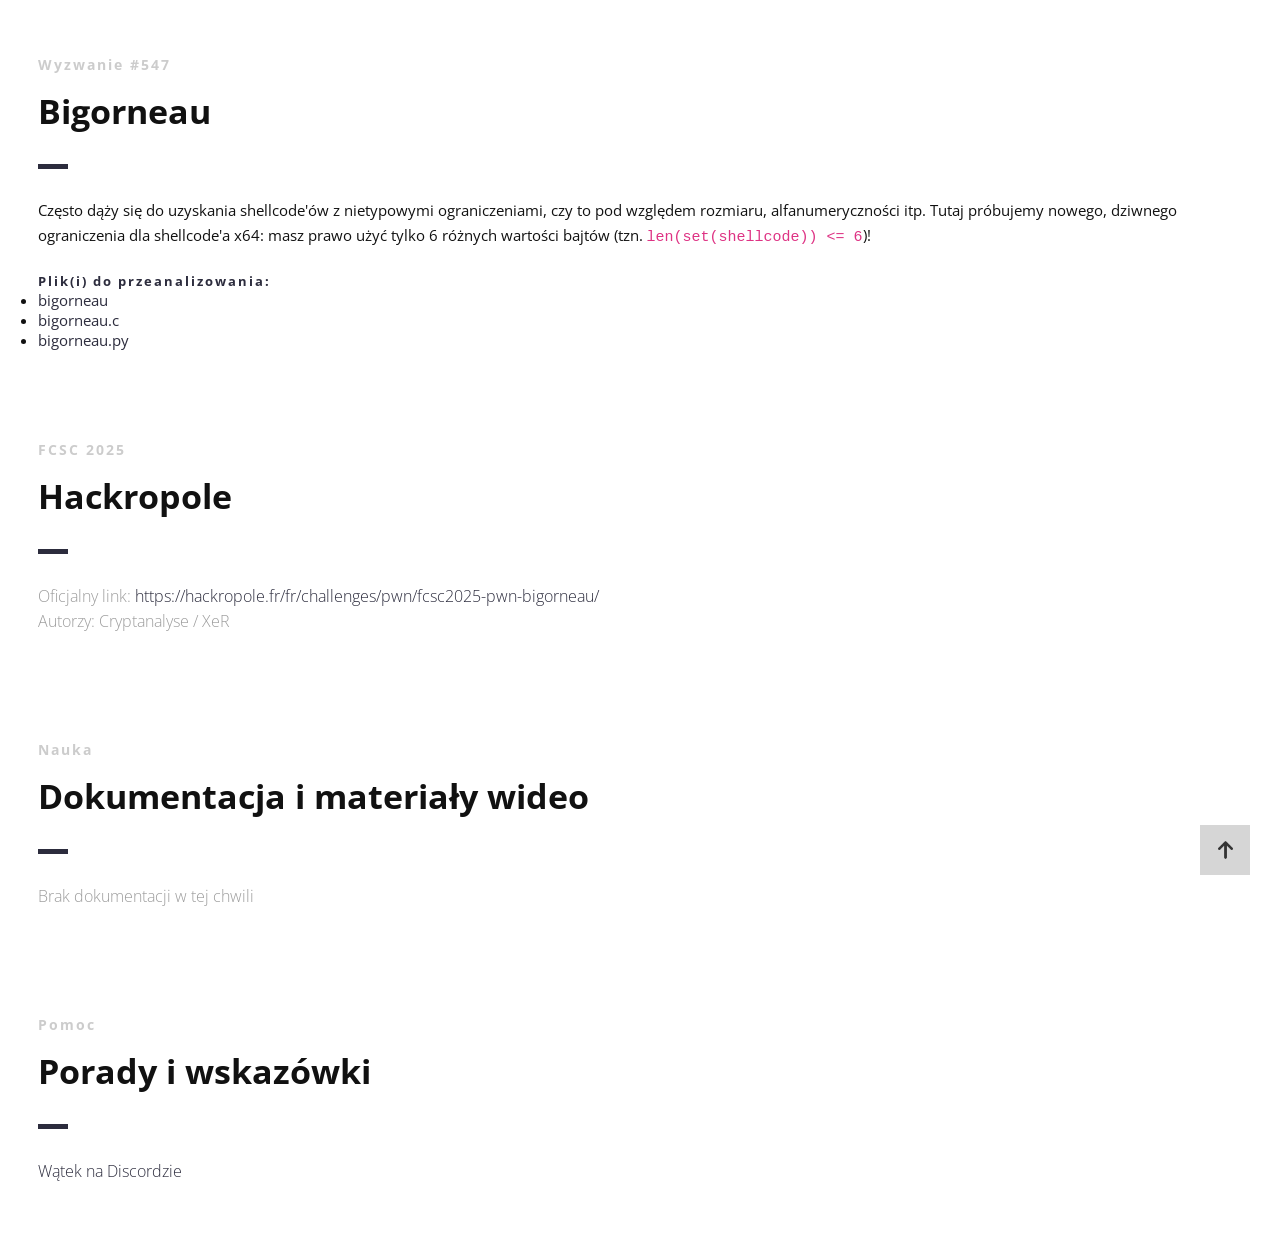
<file: presentation/index_pl.html>
<!DOCTYPE html>
<html lang="pl">

<head>
    <meta charset="UTF-8">
    <!--Page Title-->
    <title>Hack-Oeil - CTF-y Cyrhadesa</title>
    <!--Meta Keywords and Description-->
    <meta name="keywords" content="">
    <meta name="description" content="">
    <meta name="viewport" content="width=device-width, initial-scale=1.0, user-scalable=no" />
    <link rel="shortcut icon" href="./assets/images/favicon.ico" title="Favicon" />
    <link rel="stylesheet" href="./assets/css/style.css">
    <link href='https://fonts.googleapis.com/css?family=Open+Sans:400,300,600,700,800' rel='stylesheet' type='text/css'>
    <script src="./assets/js/highlight.min.js"></script>
    <script>
        document.addEventListener('DOMContentLoaded', () => {
            // Sprawdza, czy okno znajduje się w iframe
            if (window.self !== window.top) {
                document.querySelectorAll('a').forEach((link) => {
                    link.addEventListener('click', (event) => {
                        const a = event.target.closest('a[href^="http"]');
                        if (a) {
                            event.preventDefault();
                            window.parent.postMessage({
                                type: "open-external",
                                url: a.href
                            }, "*");
                        }
                    });
                });
            }
            // Włącz podświetlanie składni:
            if (window.hljs) {
                hljs.highlightAll();
            } else {
                console.error("Highlight.js nie został załadowany!");
            }
        });
    </script>
</head>

<body>

    <div id="wrapper">
        <!--Main Content Area-->
        <main id="content">
            <!--Ctf-->
            <section class="ctf scrollto">
                <article class="row clearfix">
                    <div class="col-1">
                        <div class="section-heading">
                            <h3>Wyzwanie #547</h3>
                            <h2 class="section-title">Bigorneau</h2>
                            <p>
Często dąży się do uzyskania shellcode'ów z nietypowymi ograniczeniami, czy to pod względem rozmiaru, alfanumeryczności itp. Tutaj próbujemy nowego, dziwnego ograniczenia dla shellcode'a x64: masz prawo użyć tylko 6 różnych wartości bajtów (tzn. <code>len(set(shellcode)) <= 6</code>)!
                            </p>
                            <h4>Plik(i) do przeanalizowania:</h4>
                            <ul>
                                <li><a href="../files/bigorneau">bigorneau</a></li>
                                <li><a href="../files/bigorneau.c">bigorneau.c</a></li>
                                <li><a href="../files/bigorneau.py">bigorneau.py</a></li>
                            </ul>
                        </div>
                    </div>
                </article>

                <article class="row clearfix">
                    <div class="col-1">
                        <div class="section-heading">
                            <h3>FCSC 2025</h3>
                            <h2 class="section-title">Hackropole</h2>
                            <p class="section-subtitle">
                                Oficjalny link:
                                <a target="_blank" href="https://hackropole.fr/fr/challenges/pwn/fcsc2025-pwn-bigorneau/">https://hackropole.fr/fr/challenges/pwn/fcsc2025-pwn-bigorneau/</a>
                                <br />
                                Autorzy: Cryptanalyse / XeR
                            </p>
                        </div>
                    </div>
                </article>

                <article class="row clearfix">
                    <div class="col-1">
                        <div class="section-heading">
                            <h3>Nauka</h3>
                            <h2 class="section-title">Dokumentacja i materiały wideo</h2>
                            <p class="section-subtitle">
                                Brak dokumentacji w tej chwili
                            </p>
                        </div>
                    </div>
                </article>

                <article class="row clearfix">
                    <div class="col-1">
                        <div class="section-heading">
                            <h3>Pomoc</h3>
                            <h2 class="section-title">Porady i wskazówki</h2>
                            <p class="section-subtitle">
                                <a target="_blank"
                                    href="https://discord.com/channels/1175764392307077120/1175764601716092948">Wątek
                                    na Discordzie</a>
                            </p>
                        </div>
                    </div>
                </article>
            </section>
            <!--End of Ctf-->
        </main>
        <!--End Main Content Area-->

        <a id="scrollUp" href="#wrapper" style="position: fixed; z-index: 1000;"
            aria-label="Przewiń do góry" title="Przejdź na górę strony"></a>
    </div>
</body>

</html>
</file>
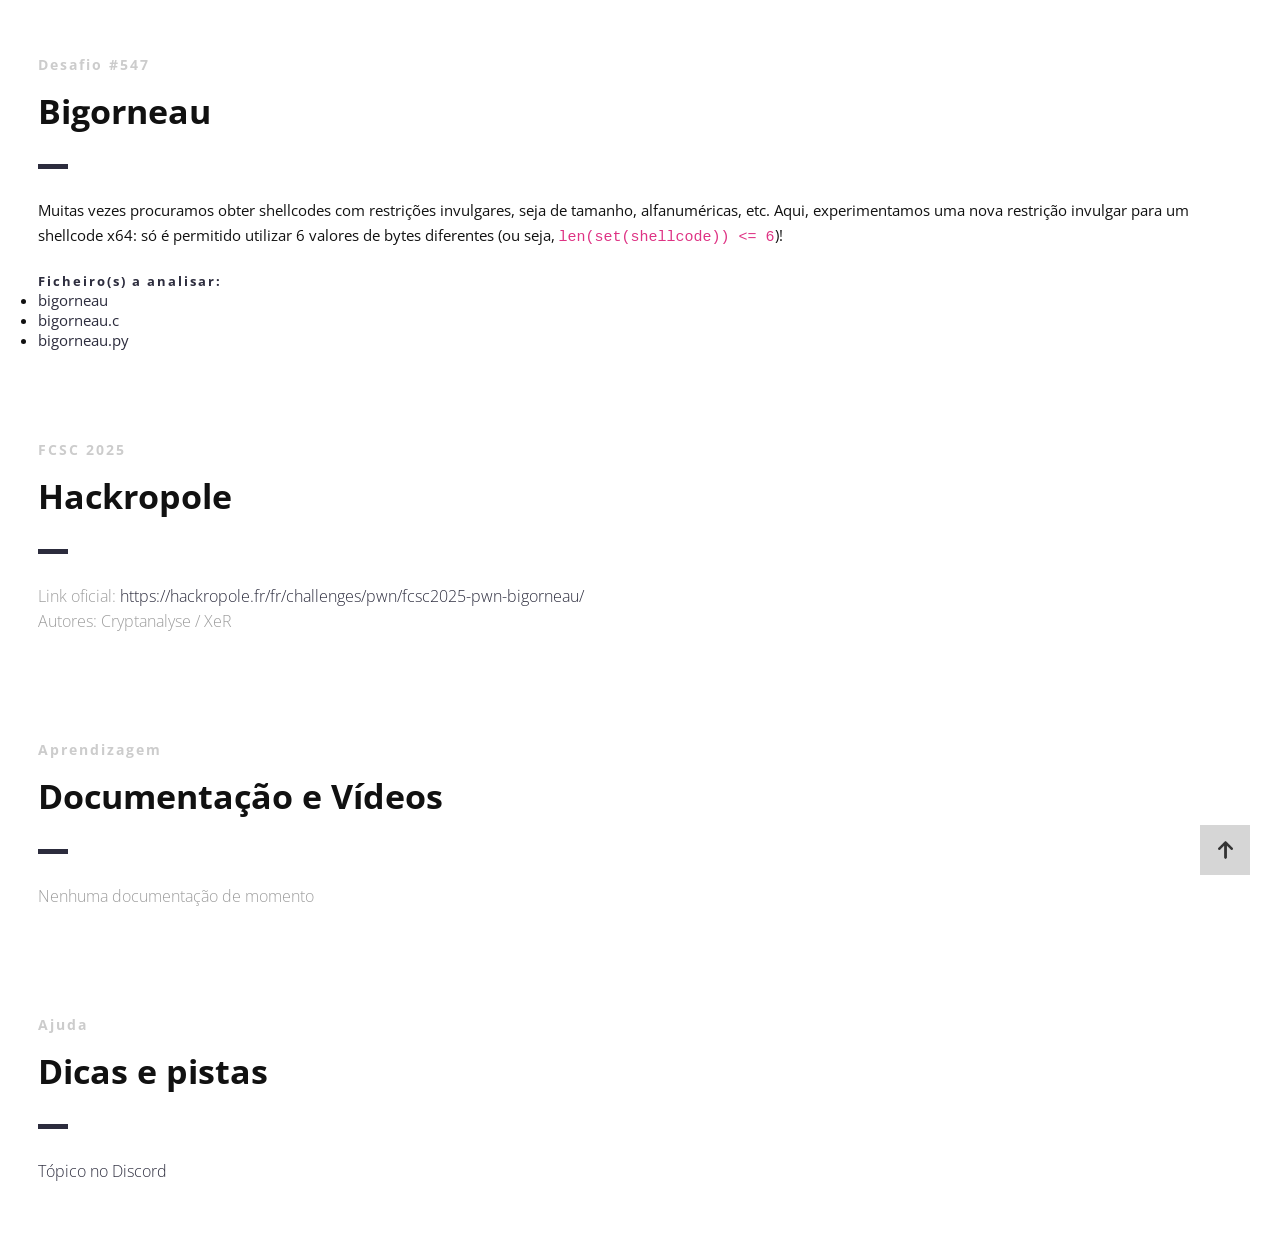
<file: presentation/index_pt.html>
<!DOCTYPE html>
<html lang="pt">

<head>
    <meta charset="UTF-8">
    <!--Page Title-->
    <title>Hack-Oeil - Os CTFs de Cyrhades</title>
    <!--Meta Keywords and Description-->
    <meta name="keywords" content="">
    <meta name="description" content="">
    <meta name="viewport" content="width=device-width, initial-scale=1.0, user-scalable=no" />
    <link rel="shortcut icon" href="./assets/images/favicon.ico" title="Favicon" />
    <link rel="stylesheet" href="./assets/css/style.css">
    <link href='https://fonts.googleapis.com/css?family=Open+Sans:400,300,600,700,800' rel='stylesheet' type='text/css'>
    <script src="./assets/js/highlight.min.js"></script>
    <script>
        document.addEventListener('DOMContentLoaded', () => {
            // Verifica se a janela está num iframe
            if (window.self !== window.top) {
                document.querySelectorAll('a').forEach((link) => {
                    link.addEventListener('click', (event) => {
                        const a = event.target.closest('a[href^="http"]');
                        if (a) {
                            event.preventDefault();
                            window.parent.postMessage({
                                type: "open-external",
                                url: a.href
                            }, "*");
                        }
                    });
                });
            }
            // Ativa o destaque de sintaxe:
            if (window.hljs) {
                hljs.highlightAll();
            } else {
                console.error("Highlight.js não carregado!");
            }
        });
    </script>
</head>

<body>

    <div id="wrapper">
        <!--Main Content Area-->
        <main id="content">
            <!--Ctf-->
            <section class="ctf scrollto">
                <article class="row clearfix">
                    <div class="col-1">
                        <div class="section-heading">
                            <h3>Desafio #547</h3>
                            <h2 class="section-title">Bigorneau</h2>
                            <p>
Muitas vezes procuramos obter shellcodes com restrições invulgares, seja de tamanho, alfanuméricas, etc. Aqui, experimentamos uma nova restrição invulgar para um shellcode x64: só é permitido utilizar 6 valores de bytes diferentes (ou seja, <code>len(set(shellcode)) <= 6</code>)!
                            </p>
                            <h4>Ficheiro(s) a analisar:</h4>
                            <ul>
                                <li><a href="../files/bigorneau">bigorneau</a></li>
                                <li><a href="../files/bigorneau.c">bigorneau.c</a></li>
                                <li><a href="../files/bigorneau.py">bigorneau.py</a></li>
                            </ul>
                        </div>
                    </div>
                </article>

                <article class="row clearfix">
                    <div class="col-1">
                        <div class="section-heading">
                            <h3>FCSC 2025</h3>
                            <h2 class="section-title">Hackropole</h2>
                            <p class="section-subtitle">
                                Link oficial:
                                <a target="_blank" href="https://hackropole.fr/fr/challenges/pwn/fcsc2025-pwn-bigorneau/">https://hackropole.fr/fr/challenges/pwn/fcsc2025-pwn-bigorneau/</a>
                                <br />
                                Autores: Cryptanalyse / XeR
                            </p>
                        </div>
                    </div>
                </article>

                <article class="row clearfix">
                    <div class="col-1">
                        <div class="section-heading">
                            <h3>Aprendizagem</h3>
                            <h2 class="section-title">Documentação e Vídeos</h2>
                            <p class="section-subtitle">
                                Nenhuma documentação de momento
                            </p>
                        </div>
                    </div>
                </article>

                <article class="row clearfix">
                    <div class="col-1">
                        <div class="section-heading">
                            <h3>Ajuda</h3>
                            <h2 class="section-title">Dicas e pistas</h2>
                            <p class="section-subtitle">
                                <a target="_blank"
                                    href="https://discord.com/channels/1175764392307077120/1175764601716092948">Tópico
                                    no Discord</a>
                            </p>
                        </div>
                    </div>
                </article>
            </section>
            <!--End of Ctf-->
        </main>
        <!--End Main Content Area-->

        <a id="scrollUp" href="#wrapper" style="position: fixed; z-index: 1000;"
            aria-label="Voltar ao topo" title="Voltar ao topo do site"></a>
    </div>
</body>

</html>
</file>
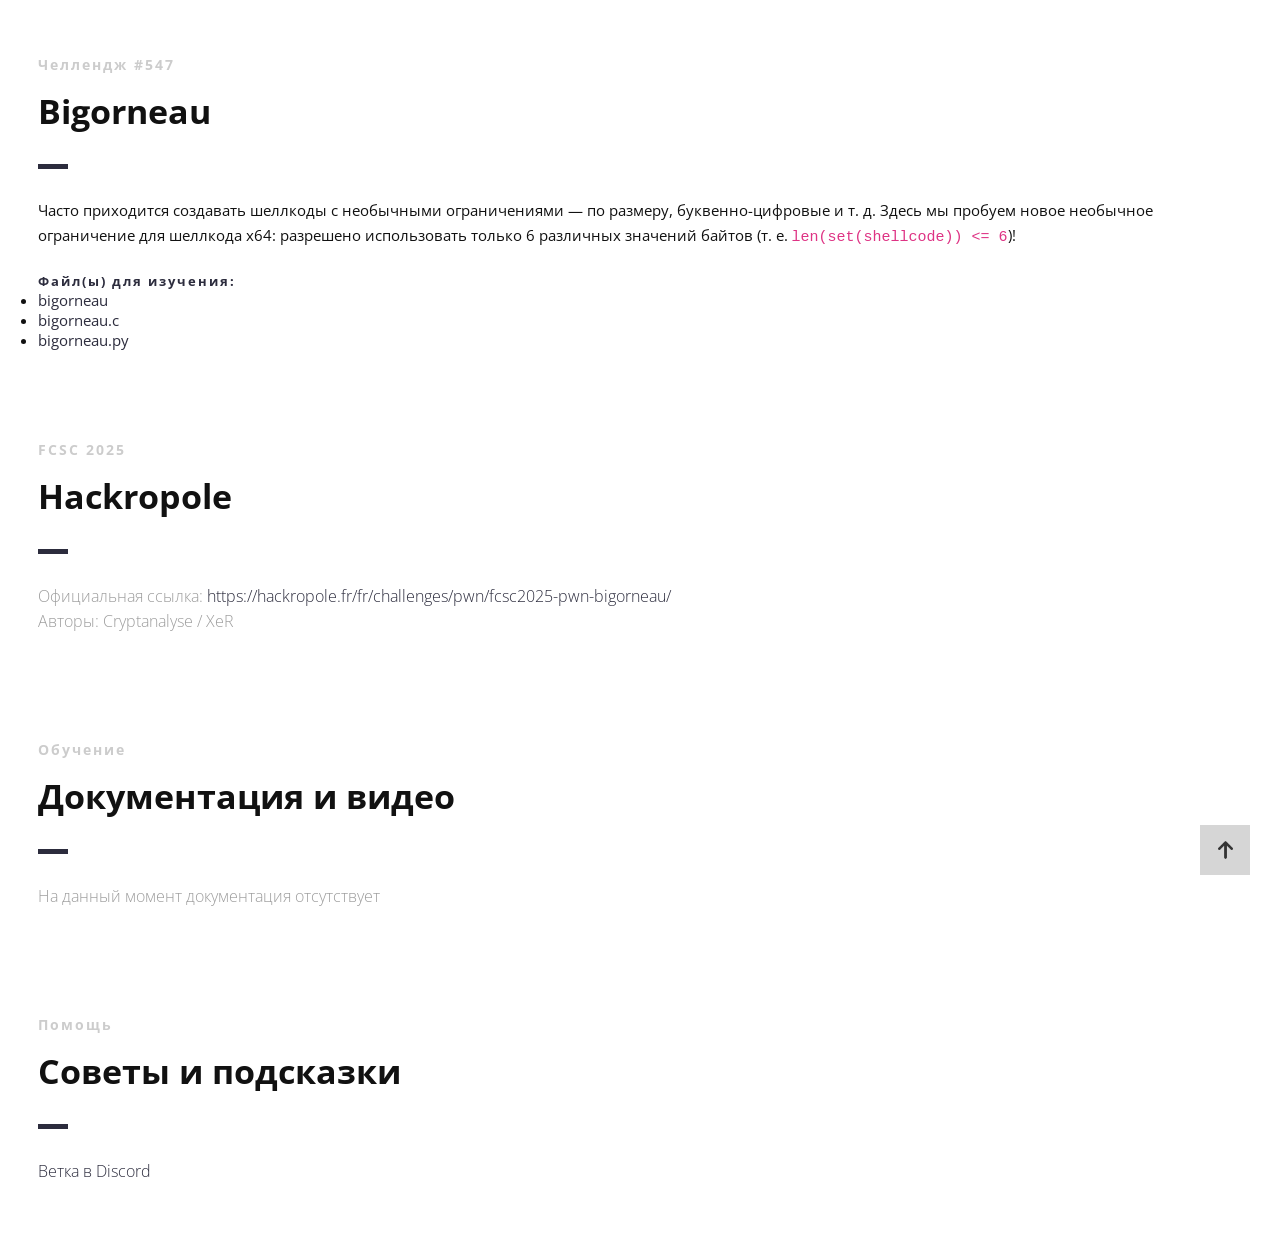
<file: presentation/index_ru.html>
<!DOCTYPE html>
<html lang="ru">

<head>
    <meta charset="UTF-8">
    <!--Page Title-->
    <title>Hack-Oeil - CTF от Cyrhades</title>
    <!--Meta Keywords and Description-->
    <meta name="keywords" content="">
    <meta name="description" content="">
    <meta name="viewport" content="width=device-width, initial-scale=1.0, user-scalable=no" />
    <link rel="shortcut icon" href="./assets/images/favicon.ico" title="Favicon" />
    <link rel="stylesheet" href="./assets/css/style.css">
    <link href='https://fonts.googleapis.com/css?family=Open+Sans:400,300,600,700,800' rel='stylesheet' type='text/css'>
    <script src="./assets/js/highlight.min.js"></script>
    <script>
        document.addEventListener('DOMContentLoaded', () => {
            // Проверяет, находится ли окно во фрейме (iframe)
            if (window.self !== window.top) {
                document.querySelectorAll('a').forEach((link) => {
                    link.addEventListener('click', (event) => {
                        const a = event.target.closest('a[href^="http"]');
                        if (a) {
                            event.preventDefault();
                            window.parent.postMessage({
                                type: "open-external",
                                url: a.href
                            }, "*");
                        }
                    });
                });
            }
            // Включает подсветку синтаксиса:
            if (window.hljs) {
                hljs.highlightAll();
            } else {
                console.error("Highlight.js не загружен!");
            }
        });
    </script>
</head>

<body>

    <div id="wrapper">
        <!--Main Content Area-->
        <main id="content">
            <!--Ctf-->
            <section class="ctf scrollto">
                <article class="row clearfix">
                    <div class="col-1">
                        <div class="section-heading">
                            <h3>Челлендж #547</h3>
                            <h2 class="section-title">Bigorneau</h2>
                            <p>
Часто приходится создавать шеллкоды с необычными ограничениями — по размеру, буквенно-цифровые и т. д. Здесь мы пробуем новое необычное ограничение для шеллкода x64: разрешено использовать только 6 различных значений байтов (т. е. <code>len(set(shellcode)) <= 6</code>)!
                            </p>
                            <h4>Файл(ы) для изучения:</h4>
                            <ul>
                                <li><a href="../files/bigorneau">bigorneau</a></li>
                                <li><a href="../files/bigorneau.c">bigorneau.c</a></li>
                                <li><a href="../files/bigorneau.py">bigorneau.py</a></li>
                            </ul>
                        </div>
                    </div>
                </article>

                <article class="row clearfix">
                    <div class="col-1">
                        <div class="section-heading">
                            <h3>FCSC 2025</h3>
                            <h2 class="section-title">Hackropole</h2>
                            <p class="section-subtitle">
                                Официальная ссылка:
                                <a target="_blank" href="https://hackropole.fr/fr/challenges/pwn/fcsc2025-pwn-bigorneau/">https://hackropole.fr/fr/challenges/pwn/fcsc2025-pwn-bigorneau/</a>
                                <br />
                                Авторы: Cryptanalyse / XeR
                            </p>
                        </div>
                    </div>
                </article>

                <article class="row clearfix">
                    <div class="col-1">
                        <div class="section-heading">
                            <h3>Обучение</h3>
                            <h2 class="section-title">Документация и видео</h2>
                            <p class="section-subtitle">
                                На данный момент документация отсутствует
                            </p>
                        </div>
                    </div>
                </article>

                <article class="row clearfix">
                    <div class="col-1">
                        <div class="section-heading">
                            <h3>Помощь</h3>
                            <h2 class="section-title">Советы и подсказки</h2>
                            <p class="section-subtitle">
                                <a target="_blank"
                                    href="https://discord.com/channels/1175764392307077120/1175764601716092948">Ветка
                                    в Discord</a>
                            </p>
                        </div>
                    </div>
                </article>
            </section>
            <!--End of Ctf-->
        </main>
        <!--End Main Content Area-->

        <a id="scrollUp" href="#wrapper" style="position: fixed; z-index: 1000;"
            aria-label="Наверх" title="Вернуться к началу сайта"></a>
    </div>
</body>

</html>
</file>
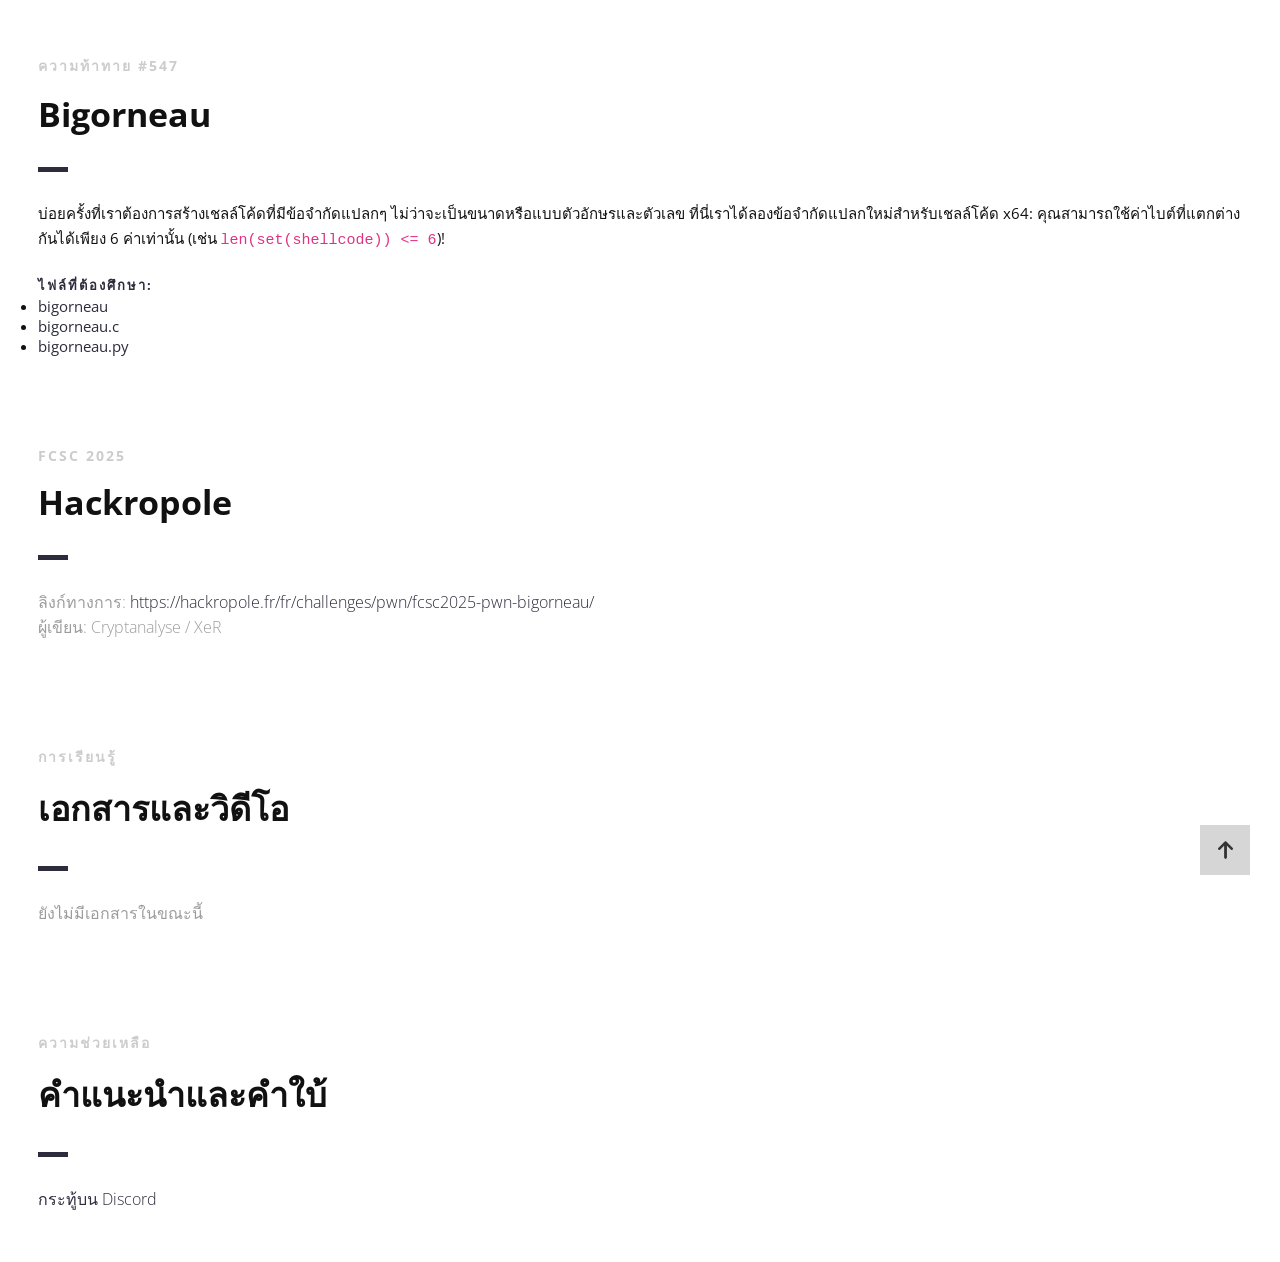
<file: presentation/index_th.html>
<!DOCTYPE html>
<html lang="th">

<head>
    <meta charset="UTF-8">
    <!--Page Title-->
    <title>Hack-Oeil - CTF ของ Cyrhades</title>
    <!--Meta Keywords and Description-->
    <meta name="keywords" content="">
    <meta name="description" content="">
    <meta name="viewport" content="width=device-width, initial-scale=1.0, user-scalable=no" />
    <link rel="shortcut icon" href="./assets/images/favicon.ico" title="Favicon" />
    <link rel="stylesheet" href="./assets/css/style.css">
    <link href='https://fonts.googleapis.com/css?family=Open+Sans:400,300,600,700,800' rel='stylesheet' type='text/css'>
    <script src="./assets/js/highlight.min.js"></script>
    <script>
        document.addEventListener('DOMContentLoaded', () => {
            // ตรวจสอบว่าหน้าต่างอยู่ใน iframe หรือไม่
            if (window.self !== window.top) {
                document.querySelectorAll('a').forEach((link) => {
                    link.addEventListener('click', (event) => {
                        const a = event.target.closest('a[href^="http"]');
                        if (a) {
                            event.preventDefault();
                            window.parent.postMessage({
                                type: "open-external",
                                url: a.href
                            }, "*");
                        }
                    });
                });
            }
            // เปิดใช้งานการเน้นไวยากรณ์:
            if (window.hljs) {
                hljs.highlightAll();
            } else {
                console.error("Highlight.js ไม่ได้ถูกโหลด!");
            }
        });
    </script>
</head>

<body>

    <div id="wrapper">
        <!--Main Content Area-->
        <main id="content">
            <!--Ctf-->
            <section class="ctf scrollto">
                <article class="row clearfix">
                    <div class="col-1">
                        <div class="section-heading">
                            <h3>ความท้าทาย #547</h3>
                            <h2 class="section-title">Bigorneau</h2>
                            <p>
บ่อยครั้งที่เราต้องการสร้างเชลล์โค้ดที่มีข้อจำกัดแปลกๆ ไม่ว่าจะเป็นขนาดหรือแบบตัวอักษรและตัวเลข ที่นี่เราได้ลองข้อจำกัดแปลกใหม่สำหรับเชลล์โค้ด x64: คุณสามารถใช้ค่าไบต์ที่แตกต่างกันได้เพียง 6 ค่าเท่านั้น (เช่น <code>len(set(shellcode)) <= 6</code>)!
                            </p>
                            <h4>ไฟล์ที่ต้องศึกษา:</h4>
                            <ul>
                                <li><a href="../files/bigorneau">bigorneau</a></li>
                                <li><a href="../files/bigorneau.c">bigorneau.c</a></li>
                                <li><a href="../files/bigorneau.py">bigorneau.py</a></li>
                            </ul>
                        </div>
                    </div>
                </article>

                <article class="row clearfix">
                    <div class="col-1">
                        <div class="section-heading">
                            <h3>FCSC 2025</h3>
                            <h2 class="section-title">Hackropole</h2>
                            <p class="section-subtitle">
                                ลิงก์ทางการ:
                                <a target="_blank" href="https://hackropole.fr/fr/challenges/pwn/fcsc2025-pwn-bigorneau/">https://hackropole.fr/fr/challenges/pwn/fcsc2025-pwn-bigorneau/</a>
                                <br />
                                ผู้เขียน: Cryptanalyse / XeR
                            </p>
                        </div>
                    </div>
                </article>

                <article class="row clearfix">
                    <div class="col-1">
                        <div class="section-heading">
                            <h3>การเรียนรู้</h3>
                            <h2 class="section-title">เอกสารและวิดีโอ</h2>
                            <p class="section-subtitle">
                                ยังไม่มีเอกสารในขณะนี้
                            </p>
                        </div>
                    </div>
                </article>

                <article class="row clearfix">
                    <div class="col-1">
                        <div class="section-heading">
                            <h3>ความช่วยเหลือ</h3>
                            <h2 class="section-title">คำแนะนำและคำใบ้</h2>
                            <p class="section-subtitle">
                                <a target="_blank"
                                    href="https://discord.com/channels/1175764392307077120/1175764601716092948">กระทู้บน
                                    Discord</a>
                            </p>
                        </div>
                    </div>
                </article>
            </section>
            <!--End of Ctf-->
        </main>
        <!--End Main Content Area-->

        <a id="scrollUp" href="#wrapper" style="position: fixed; z-index: 1000;"
            aria-label="เลื่อนขึ้นด้านบน" title="กลับสู่ด้านบนของเว็บไซต์"></a>
    </div>
</body>

</html>
</file>
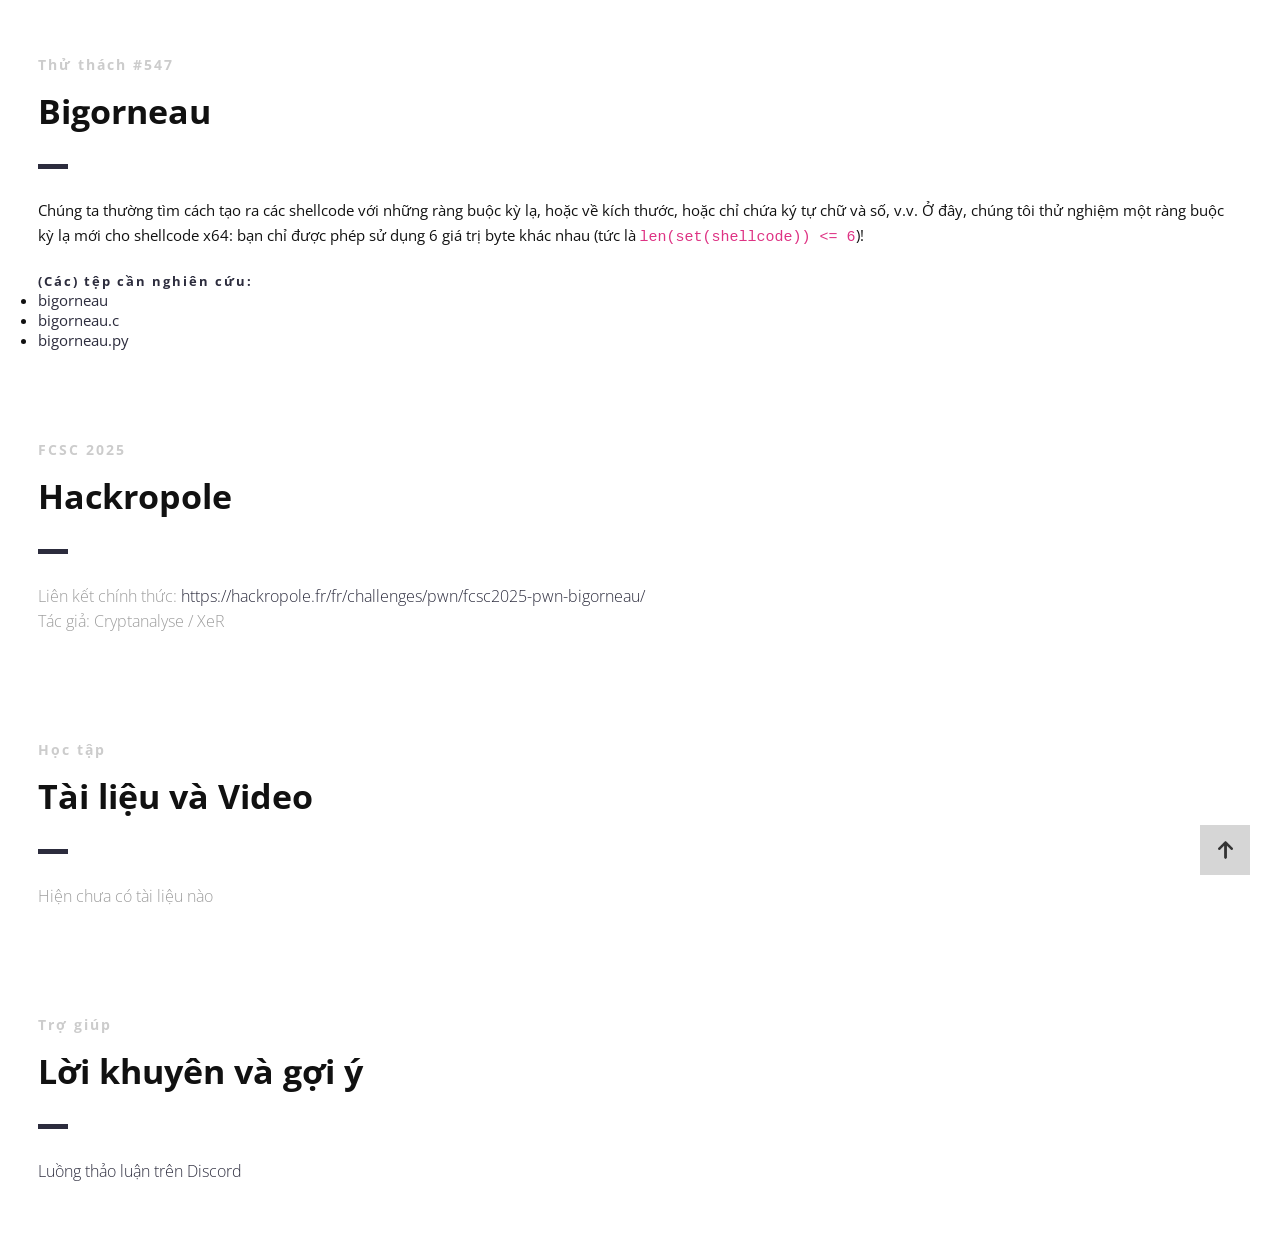
<file: presentation/index_vi.html>
<!DOCTYPE html>
<html lang="vi">

<head>
    <meta charset="UTF-8">
    <!--Page Title-->
    <title>Hack-Oeil - Các CTF của Cyrhades</title>
    <!--Meta Keywords and Description-->
    <meta name="keywords" content="">
    <meta name="description" content="">
    <meta name="viewport" content="width=device-width, initial-scale=1.0, user-scalable=no" />
    <link rel="shortcut icon" href="./assets/images/favicon.ico" title="Favicon" />
    <link rel="stylesheet" href="./assets/css/style.css">
    <link href='https://fonts.googleapis.com/css?family=Open+Sans:400,300,600,700,800' rel='stylesheet' type='text/css'>
    <script src="./assets/js/highlight.min.js"></script>
    <script>
        document.addEventListener('DOMContentLoaded', () => {
            // Kiểm tra xem cửa sổ có nằm trong iframe không
            if (window.self !== window.top) {
                document.querySelectorAll('a').forEach((link) => {
                    link.addEventListener('click', (event) => {
                        const a = event.target.closest('a[href^="http"]');
                        if (a) {
                            event.preventDefault();
                            window.parent.postMessage({
                                type: "open-external",
                                url: a.href
                            }, "*");
                        }
                    });
                });
            }
            // Kích hoạt tô màu cú pháp:
            if (window.hljs) {
                hljs.highlightAll();
            } else {
                console.error("Highlight.js chưa được tải!");
            }
        });
    </script>
</head>

<body>

    <div id="wrapper">
        <!--Main Content Area-->
        <main id="content">
            <!--Ctf-->
            <section class="ctf scrollto">
                <article class="row clearfix">
                    <div class="col-1">
                        <div class="section-heading">
                            <h3>Thử thách #547</h3>
                            <h2 class="section-title">Bigorneau</h2>
                            <p>
Chúng ta thường tìm cách tạo ra các shellcode với những ràng buộc kỳ lạ, hoặc về kích thước, hoặc chỉ chứa ký tự chữ và số, v.v. Ở đây, chúng tôi thử nghiệm một ràng buộc kỳ lạ mới cho shellcode x64: bạn chỉ được phép sử dụng 6 giá trị byte khác nhau (tức là <code>len(set(shellcode)) <= 6</code>)!
                            </p>
                            <h4>(Các) tệp cần nghiên cứu:</h4>
                            <ul>
                                <li><a href="../files/bigorneau">bigorneau</a></li>
                                <li><a href="../files/bigorneau.c">bigorneau.c</a></li>
                                <li><a href="../files/bigorneau.py">bigorneau.py</a></li>
                            </ul>
                        </div>
                    </div>
                </article>

                <article class="row clearfix">
                    <div class="col-1">
                        <div class="section-heading">
                            <h3>FCSC 2025</h3>
                            <h2 class="section-title">Hackropole</h2>
                            <p class="section-subtitle">
                                Liên kết chính thức:
                                <a target="_blank" href="https://hackropole.fr/fr/challenges/pwn/fcsc2025-pwn-bigorneau/">https://hackropole.fr/fr/challenges/pwn/fcsc2025-pwn-bigorneau/</a>
                                <br />
                                Tác giả: Cryptanalyse / XeR
                            </p>
                        </div>
                    </div>
                </article>

                <article class="row clearfix">
                    <div class="col-1">
                        <div class="section-heading">
                            <h3>Học tập</h3>
                            <h2 class="section-title">Tài liệu và Video</h2>
                            <p class="section-subtitle">
                                Hiện chưa có tài liệu nào
                            </p>
                        </div>
                    </div>
                </article>

                <article class="row clearfix">
                    <div class="col-1">
                        <div class="section-heading">
                            <h3>Trợ giúp</h3>
                            <h2 class="section-title">Lời khuyên và gợi ý</h2>
                            <p class="section-subtitle">
                                <a target="_blank"
                                    href="https://discord.com/channels/1175764392307077120/1175764601716092948">Luồng
                                    thảo luận trên Discord</a>
                            </p>
                        </div>
                    </div>
                </article>
            </section>
            <!--End of Ctf-->
        </main>
        <!--End Main Content Area-->

        <a id="scrollUp" href="#wrapper" style="position: fixed; z-index: 1000;"
            aria-label="Cuộn lên đầu trang" title="Trở về đầu trang"></a>
    </div>
</body>

</html>
</file>
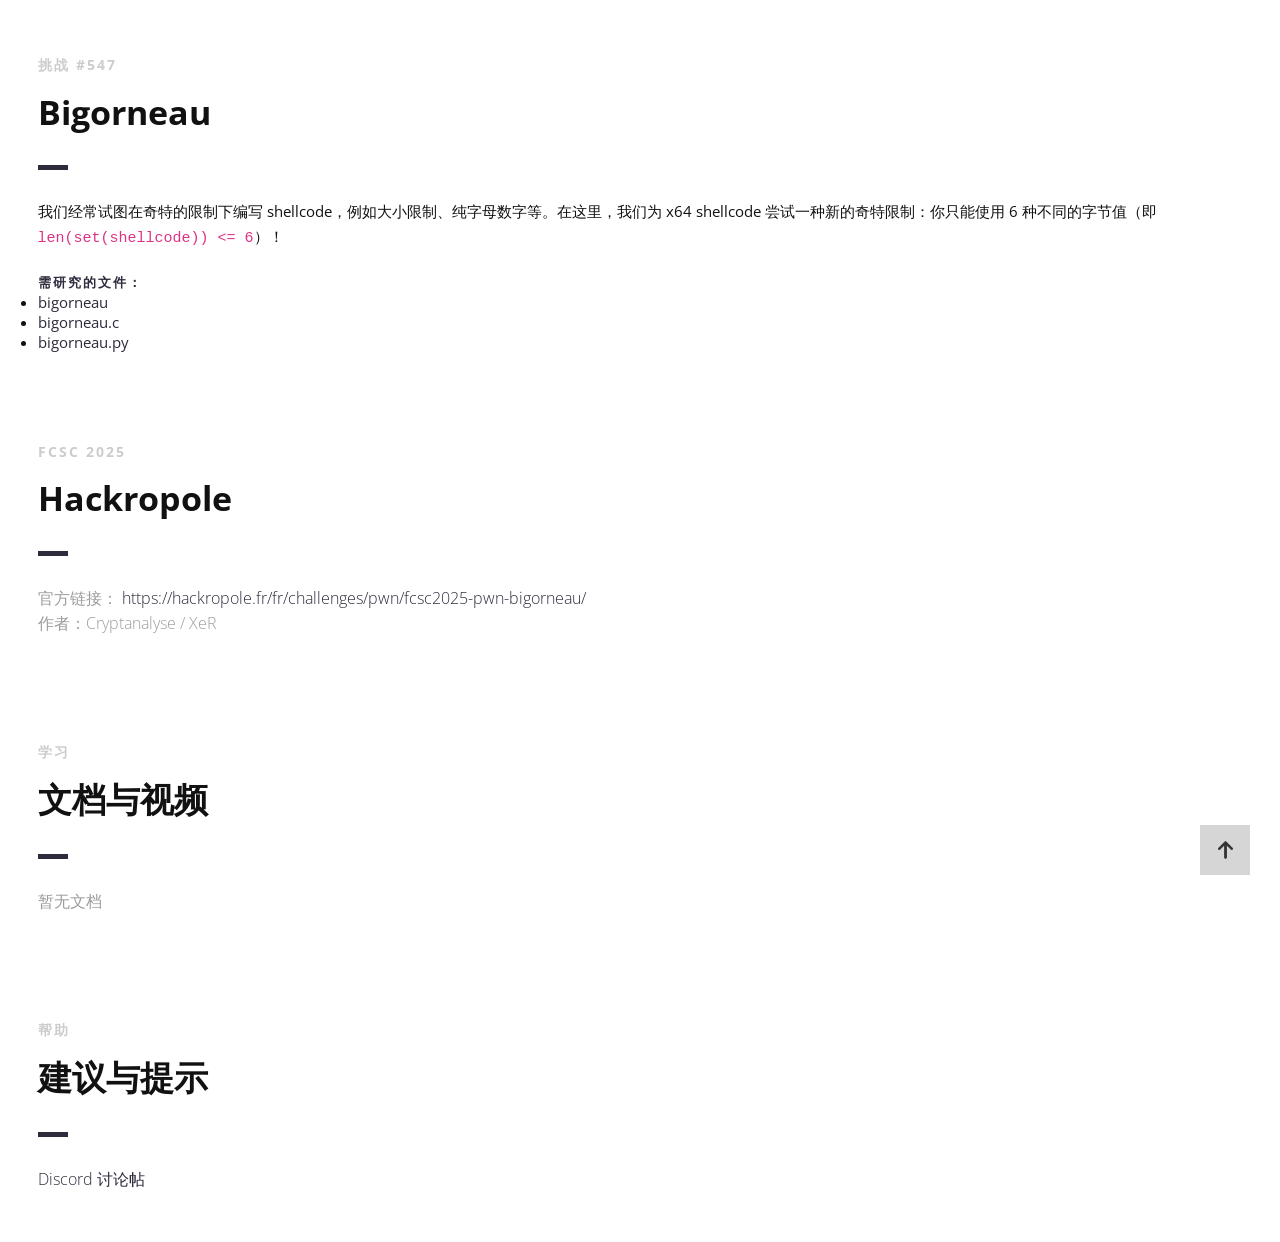
<file: presentation/index_zh.html>
<!DOCTYPE html>
<html lang="zh">

<head>
    <meta charset="UTF-8">
    <!--Page Title-->
    <title>Hack-Oeil - Cyrhades 的 CTF</title>
    <!--Meta Keywords and Description-->
    <meta name="keywords" content="">
    <meta name="description" content="">
    <meta name="viewport" content="width=device-width, initial-scale=1.0, user-scalable=no" />
    <link rel="shortcut icon" href="./assets/images/favicon.ico" title="Favicon" />
    <link rel="stylesheet" href="./assets/css/style.css">
    <link href='https://fonts.googleapis.com/css?family=Open+Sans:400,300,600,700,800' rel='stylesheet' type='text/css'>
    <script src="./assets/js/highlight.min.js"></script>
    <script>
        document.addEventListener('DOMContentLoaded', () => {
            // 检查窗口是否在 iframe 中
            if (window.self !== window.top) {
                document.querySelectorAll('a').forEach((link) => {
                    link.addEventListener('click', (event) => {
                        const a = event.target.closest('a[href^="http"]');
                        if (a) {
                            event.preventDefault();
                            window.parent.postMessage({
                                type: "open-external",
                                url: a.href
                            }, "*");
                        }
                    });
                });
            }
            // 启用代码高亮：
            if (window.hljs) {
                hljs.highlightAll();
            } else {
                console.error("Highlight.js 未加载！");
            }
        });
    </script>
</head>

<body>

    <div id="wrapper">
        <!--Main Content Area-->
        <main id="content">
            <!--Ctf-->
            <section class="ctf scrollto">
                <article class="row clearfix">
                    <div class="col-1">
                        <div class="section-heading">
                            <h3>挑战 #547</h3>
                            <h2 class="section-title">Bigorneau</h2>
                            <p>
我们经常试图在奇特的限制下编写 shellcode，例如大小限制、纯字母数字等。在这里，我们为 x64 shellcode 尝试一种新的奇特限制：你只能使用 6 种不同的字节值（即 <code>len(set(shellcode)) <= 6</code>）！
                            </p>
                            <h4>需研究的文件：</h4>
                            <ul>
                                <li><a href="../files/bigorneau">bigorneau</a></li>
                                <li><a href="../files/bigorneau.c">bigorneau.c</a></li>
                                <li><a href="../files/bigorneau.py">bigorneau.py</a></li>
                            </ul>
                        </div>
                    </div>
                </article>

                <article class="row clearfix">
                    <div class="col-1">
                        <div class="section-heading">
                            <h3>FCSC 2025</h3>
                            <h2 class="section-title">Hackropole</h2>
                            <p class="section-subtitle">
                                官方链接：
                                <a target="_blank" href="https://hackropole.fr/fr/challenges/pwn/fcsc2025-pwn-bigorneau/">https://hackropole.fr/fr/challenges/pwn/fcsc2025-pwn-bigorneau/</a>
                                <br />
                                作者：Cryptanalyse / XeR
                            </p>
                        </div>
                    </div>
                </article>

                <article class="row clearfix">
                    <div class="col-1">
                        <div class="section-heading">
                            <h3>学习</h3>
                            <h2 class="section-title">文档与视频</h2>
                            <p class="section-subtitle">
                                暂无文档
                            </p>
                        </div>
                    </div>
                </article>

                <article class="row clearfix">
                    <div class="col-1">
                        <div class="section-heading">
                            <h3>帮助</h3>
                            <h2 class="section-title">建议与提示</h2>
                            <p class="section-subtitle">
                                <a target="_blank"
                                    href="https://discord.com/channels/1175764392307077120/1175764601716092948">Discord
                                    讨论帖</a>
                            </p>
                        </div>
                    </div>
                </article>
            </section>
            <!--End of Ctf-->
        </main>
        <!--End Main Content Area-->

        <a id="scrollUp" href="#wrapper" style="position: fixed; z-index: 1000;"
            aria-label="回到顶部" title="返回网站顶部"></a>
    </div>
</body>

</html>
</file>
<file: presentation/assets/css/style.css>
*,
*:before,
*:after {
    -webkit-box-sizing: border-box;
    -moz-box-sizing: border-box;
    box-sizing: border-box;
}

body,
div,
dl,
dt,
dd,
ul,
ol,
li,
h1,
h2,
h3,
h4,
h5,
h6,
pre,
form,
blockquote,
th,
td {
    margin: 0;
    padding: 0;
    direction: ltr;
}

body {
    margin: 0;
    padding: 0;
    -webkit-font-smoothing: antialiased;
    overflow-x: hidden;
}

p {
    line-height: 25px;
}

code:not([class*="language"]) {
    color: #DE3384;
}

pre {
    width: 600px;
    max-width: 100%;
    overflow-x: auto;
    white-space: pre;
    background: #eee;
    padding: 10px;
    border-radius: 8px;
}

.row img {
    height: auto;
    max-width: 100%;
}

a {
    text-decoration: none;
    line-height: inherit;
    -webkit-transition: opacity 0.3s ease-out;
    -moz-transition: opacity 0.3s ease-out;
    -o-transition: opacity 0.3s ease-out;
    transition: opacity 0.3s ease-out;
}

iframe {
    border: 0 !important;
}

section {
    clear: both;
    overflow: hidden;
}

.row {
    max-width: 1245px;
    margin: 0 auto;
    padding: 25px 0 0 0;
    position: relative;
}

.no-padding-bottom .row,
.no-padding-bottom div,
.no-padding-bottom.row {
    padding-bottom: 0;
}

.no-padding-top.row,
.no-padding-top div {
    padding-top: 0;
}

.big-padding-top {
    padding-top: 75px !important;
}

.big-padding-bottom {
    padding-bottom: 85px !important;
}

[class*='col-'] {
    float: left;
    padding: 20px;
}

.clearfix:after {
    content: "";
    display: table;
    clear: both;
}

h1 {
    padding: 20px 0;
}

h2 {
    padding: 14px 0;
}

h3 {
    padding: 10px 0;
}

h4 {
    padding: 7px 0;
}

h5 {
    padding: 7px 0;
}

h6 {
    padding: 7px 0;
}

.text-left {
    text-align: left;
}

.text-center {
    text-align: center;
}

.text-right {
    text-align: right;
}

.section-heading {
    padding: 0 0 15px 0;
}

.section-subtitle {
    font-size: 18px;
    padding-top: 0;
}

.section-heading h3 {
    font-size: 14px;
    font-weight: bold;
    color: #ccc;
    letter-spacing: 2px;
    padding-bottom: 0;
}

.section-heading h4 {
    font-size: 13px;
    font-weight: bold;
    color: #2C2C3D;
    letter-spacing: 2px;
    padding-bottom: 0;
}

#scrollUp {
    bottom: 15px;
    right: 30px;
    width: 50px;
    height: 50px;
    margin-bottom: 10px;
    padding: 0 5px 20px 5px;
    background: #ccc;
    background-size: 30%;
    background-repeat: no-repeat;
    background-image: url('../images/arrow-up.png');
    background-position: center;
    -webkit-transition: margin-bottom 150ms linear;
    -moz-transition: margin-bottom 150ms linear;
    -o-transition: margin-bottom 150ms linear;
    transition: margin-bottom 150ms linear;
    opacity: 0.8;
}

#scrollUp:hover {
    margin-bottom: 25px;
}

.section-subtitle img {
    height: 32px;
    width: auto;
    vertical-align: middle;
}

.section-subtitle img.capture {
    width: 100%;
    height: auto;
    vertical-align: middle;
}

body {
    background: #fff;
}

a,
.la-ball-triangle-path {
    color: #2C2C3D;
}

a:hover,
#header.nav-solid nav a:hover {
    color: #2C2C3D;
}

.icon i {
    color: #2C2C3D;
}

#banner .section-heading:before,
.testimonial.classic footer:before {
    background: #2C2C3D;
}

.pricing-block-content:hover {
    border-color: #2C2C3D;
}

#header nav a,
#header i {
    color: #111;
}

#header.nav-solid,
#header.nav-solid a,
#header.nav-solid i,
#nav-mobile ul li a {
    color: #333;
}

#header.nav-solid .active {
    color: #2C2C3D;
    border-color: #2C2C3D;
}

.primary-color,
.featured .pricing {
    background-color: #2C2C3D;
}

.primary-color,
.primary-color .section-title,
.primary-color .section-subtitle,
.featured .pricing,
.featured .pricing p {
    color: #fff;
}

.section-heading h2:after {
    background: #2C2C3D;
    content: "";
    display: block;
    width: 30px;
    height: 5px;
    margin-top: 30px;
}

.text-center .section-heading h2:after {
    margin: 30px auto 25px auto;
}

.primary-color .icon i,
.primary-color i {
    color: #fff;
}

.secondary-color {
    background-color: #f5f5f5;
}

#banner {
    background: url("../images/banner-image-1.jpg") no-repeat center top;
    background-size: cover;
}

body {
    font-family: 'Open Sans', sans-serif, Arial, Helvetica;
    font-size: 15px;
    font-weight: normal;
    color: #111;
}

#banner h1 {
    font-family: 'Open Sans', sans-serif, Arial, Helvetica;
    font-size: 62px;
    line-height: 60px;
    font-weight: 800;
    color: #111;
}

#banner h2 {
    font-family: 'Open Sans', sans-serif, Arial, Helvetica;
    font-size: 18px;
    font-weight: 300;
    color: #111;
}

.section-title {
    font-family: 'Open Sans', sans-serif, Arial, Helvetica;
    font-size: 34px;
    font-weight: 700;
    color: #111;
}

.section-subtitle {
    font-family: 'Open Sans', sans-serif, Arial, Helvetica;
    font-size: 16px;
    font-weight: 300;
    color: #9c9c9c;
}

.testimonial q {
    font-family: 'Open Sans', sans-serif, Arial, Helvetica;
    font-size: 17px;
    font-weight: 300;
}

.testimonial.classic q,
.testimonial.classic footer {
    color: #111;
}

h1 {
    font-family: 'Open Sans', sans-serif, Arial, Helvetica;
    font-size: 40px;
    font-weight: 300;
    color: #111;
}

h2 {
    font-family: 'Open Sans', sans-serif, Arial, Helvetica;
    font-size: 34px;
    font-weight: 300;
    color: #111;
}

h3 {
    font-family: 'Open Sans', sans-serif, Arial, Helvetica;
    font-size: 30px;
    font-weight: 700;
    color: #111;
}

h4 {
    font-family: 'Open Sans', sans-serif, Arial, Helvetica;
    font-size: 18px;
    font-weight: 400;
    color: #111;
}

h5 {
    font-family: 'Open Sans', sans-serif, Arial, Helvetica;
    font-size: 16px;
    font-weight: 400;
    color: #111;
}

h6 {
    font-family: 'Open Sans', sans-serif, Arial, Helvetica;
    font-size: 14px;
    font-weight: 400;
    color: #111;
}

.button,
input[type="submit"] {
    font-family: 'Open Sans', sans-serif, Arial, Helvetica;
    font-size: 14px;
    font-weight: bold;
    color: #111;
}

.button,
input[type="submit"] {
    border-color: #111;
}

.button:hover,
input[type="submit"]:hover {
    border-color: #2C2C3D;
    color: #2C2C3D;
}

#banner .button {
    font-family: 'Open Sans', sans-serif, Arial, Helvetica;
    font-size: 16px;
    color: #111;
}

#banner .button {
    border-color: #111;
}

#banner .button:hover {
    color: #2C2C3D;
    border-color: #2C2C3D;
}

#landing-footer,
#landing-footer p,
#landing-footer a {
    font-family: 'Open Sans', sans-serif, Arial, Helvetica;
    font-size: 12px;
    font-weight: normal;
    color: #999;
}

#landing-footer i {
    color: #999;
}

/* RTL Support for Arabic */
html[dir="rtl"] body,
html[dir="rtl"] div,
html[dir="rtl"] dl,
html[dir="rtl"] dt,
html[dir="rtl"] dd,
html[dir="rtl"] ul,
html[dir="rtl"] ol,
html[dir="rtl"] li,
html[dir="rtl"] h1,
html[dir="rtl"] h2,
html[dir="rtl"] h3,
html[dir="rtl"] h4,
html[dir="rtl"] h5,
html[dir="rtl"] h6,
html[dir="rtl"] pre,
html[dir="rtl"] form,
html[dir="rtl"] blockquote,
html[dir="rtl"] th,
html[dir="rtl"] td {
    direction: rtl !important;
    text-align: right !important;
}
html[dir="rtl"] [class*='col-'] {
    float: right;
}
</file>
